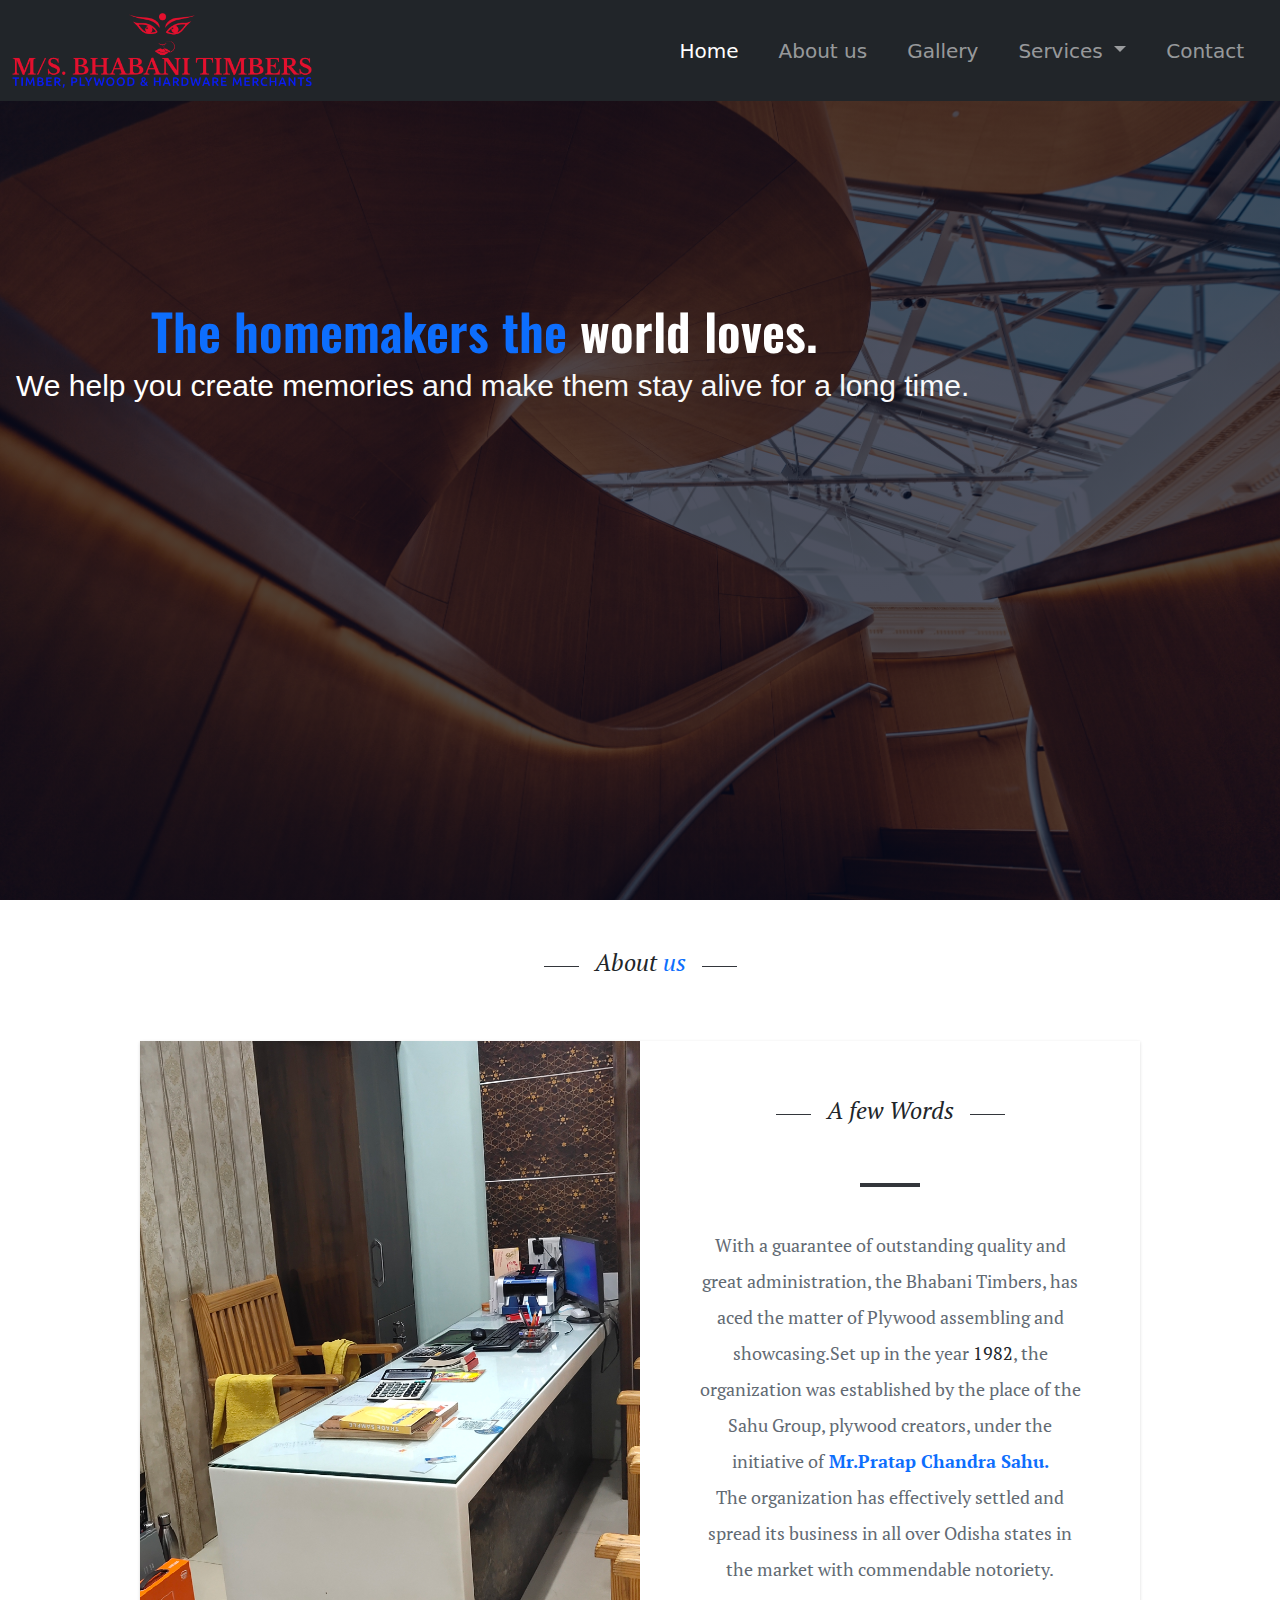
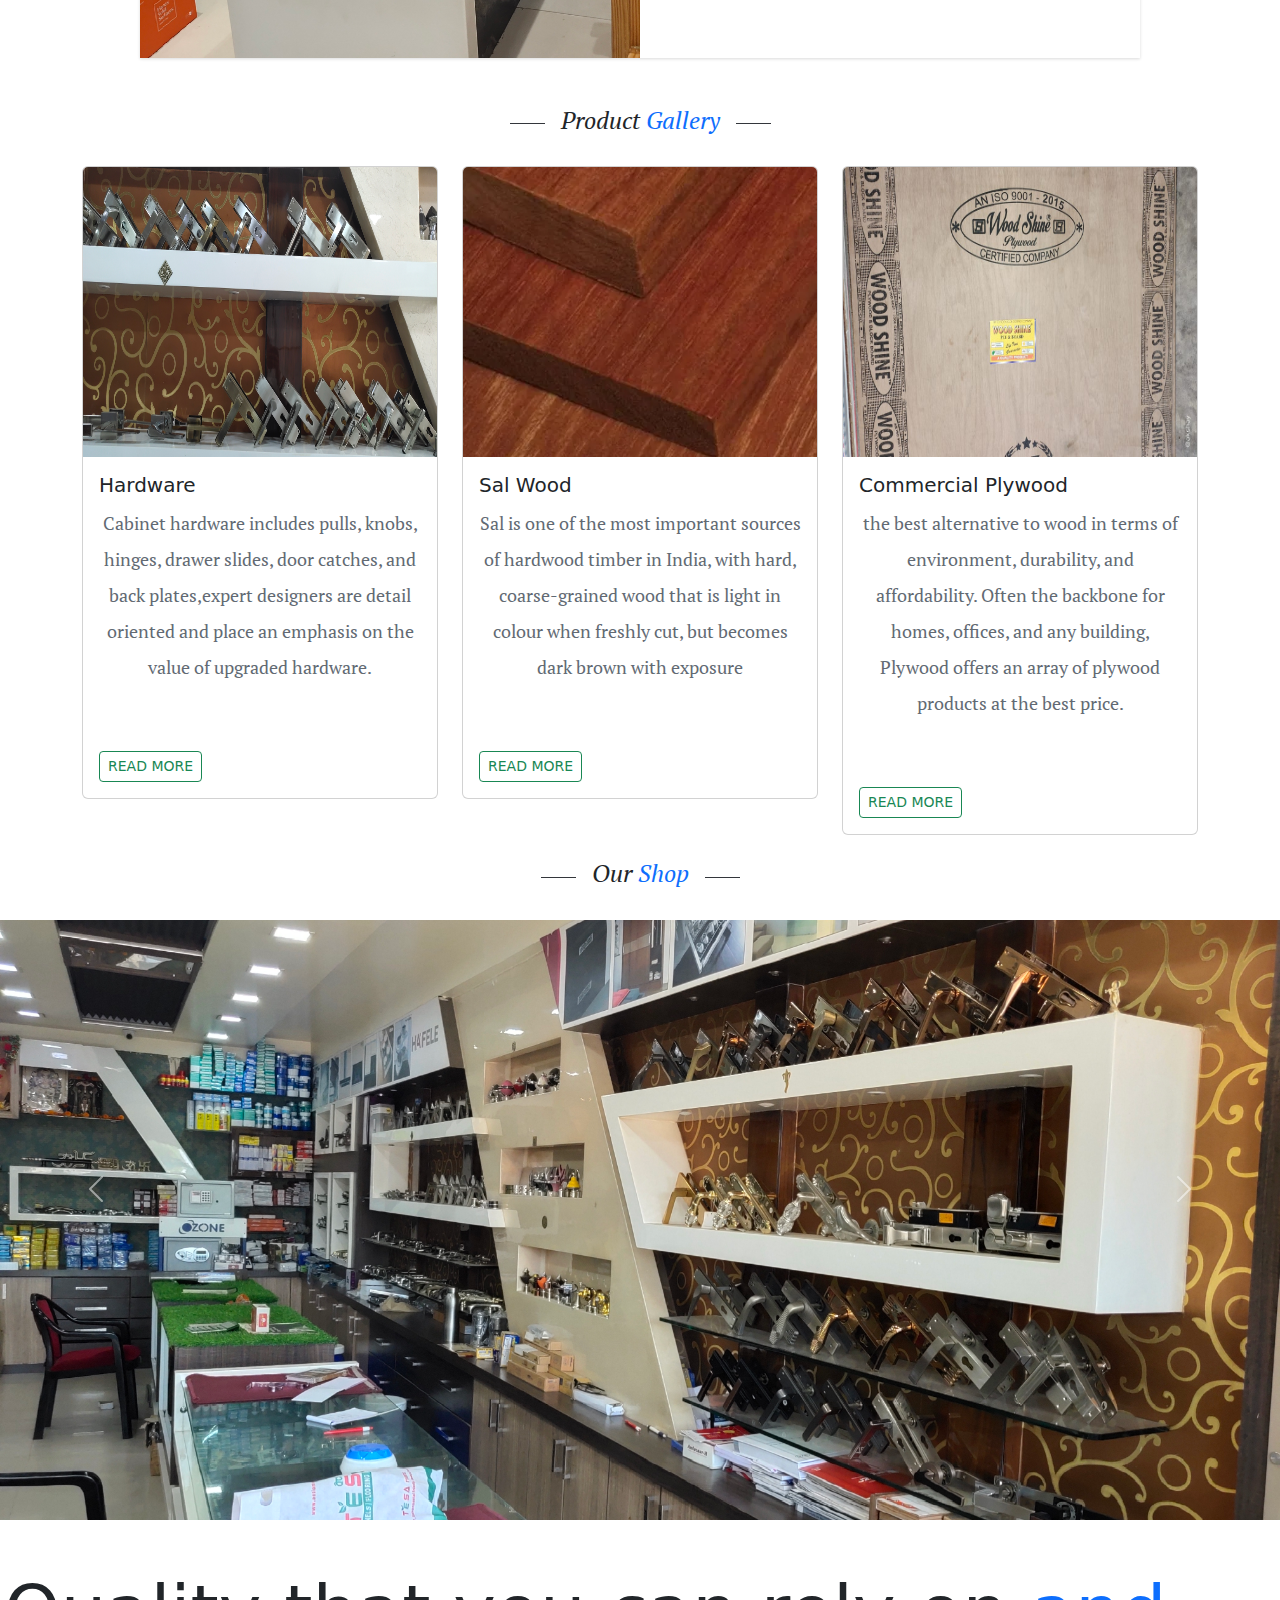
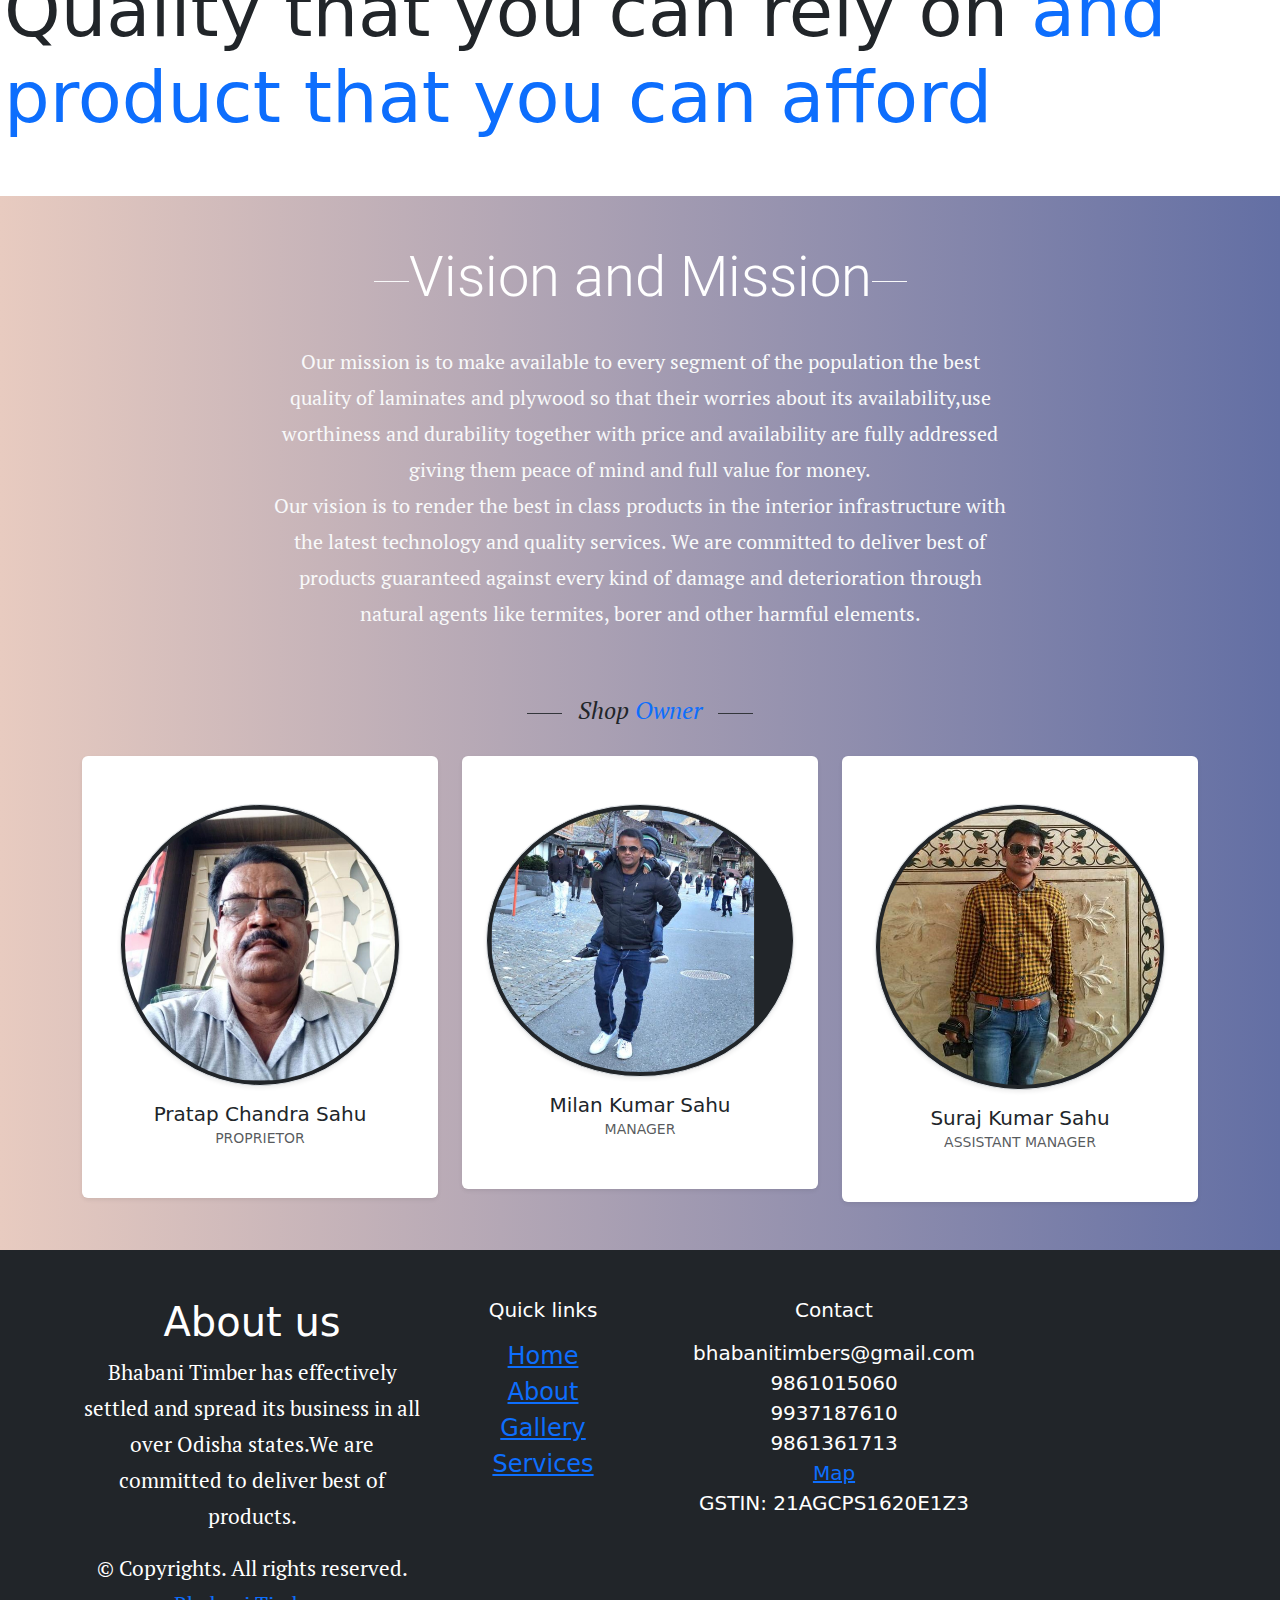
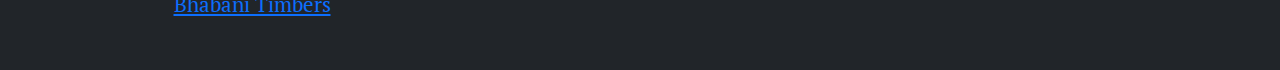
<file: index.html>
<!DOCTYPE html>
<html lang="en">

<head>
  <meta charset="UTF-8">
  <meta http-equiv="X-UA-Compatible" content="IE=edge">
  <meta name="viewport" content="width=device-width, initial-scale=1.0">
  <!-- meta tag description  -->
  <meta name="description"
    content="Bhabani Timbers is a plywood shop that offers a wide range of high-quality plywood products for various construction and furniture purposes. ">

  <!-- keywords for the website  -->
  <meta name="keywords"
    content="Plywood,Timber,Lumber, Woodwork,Construction,Furniture,Quality,Durability,Reliability, Customer satisfaction">
  <title>Bhabani Timbers</title>



  <!-- favicon icon  -->



  <!-- here i have put all links   -->


  <!-- font-awesome cdn link for icon  -->
  <link rel="stylesheet" href="https://cdnjs.cloudflare.com/ajax/libs/font-awesome/6.2.1/css/all.min.css">
  <!-- animation link aos  -->
  <link href="https://unpkg.com/aos@2.3.1/dist/aos.css" rel="stylesheet">
  <!-- google font link  -->
  <link rel="preconnect" href="https://fonts.googleapis.com">
  <link rel="preconnect" href="https://fonts.gstatic.com" crossorigin>
  <link
    href="https://fonts.googleapis.com/css2?family=Maven+Pro:wght@500&family=Montserrat:ital,wght@0,400;0,600;0,800;1,100;1,500;1,600;1,700;1,800&family=Oswald:wght@700&family=Poppins:ital,wght@1,700&family=Unbounded:wght@700&display=swap"
    rel="stylesheet">

  <!-- here i have linked the style.css file  -->
  <link rel="stylesheet" href="css/style.css">

  <!-- this is the bootstrap link  -->
  <link rel="stylesheet" href="https://cdn.jsdelivr.net/npm/bootstrap@5.3.0-alpha1/dist/css/bootstrap.min.css">
</head>

<body>

  <section class="header" id="home">


    <nav class="navbar navbar-expand-lg navbar-dark bg-dark sticky-top">
      <div class="container-fluid">
        <a class="navbar-brand" href="index.html">
          <img src="image/logo.png" alt="" width="300" height="75">
        </a>
        <button class="navbar-toggler" type="button" data-bs-toggle="collapse" data-bs-target="#navbarSupportedContent"
          aria-controls="navbarSupportedContent" aria-expanded="false" aria-label="Toggle navigation">
          <span class="navbar-toggler-icon"></span>
        </button>
        <div class="collapse navbar-collapse" id="navbarSupportedContent">
          <ul class="navbar-nav ms-auto mb-2 mb-lg-0 text-center gap-4 me-3 fs-5">
            <li class="nav-item">
              <a class="nav-link active" aria-current="page" href="index.html">Home</a>
            </li>
            <li class="nav-item">
              <a class="nav-link" href="#about">About us</a>
            </li>
            <li class="nav-item">
              <a class="nav-link" href="#product-gallery">Gallery</a>
            </li>
            <li class="nav-item dropdown">
              <a class="nav-link dropdown-toggle" href="#" id="navbarDropdown" role="button" data-bs-toggle="dropdown"
                aria-expanded="false">
                Services
              </a>
              <ul class="dropdown-menu" aria-labelledby="navbarDropdown">
                <li><a class="dropdown-item" href="plywood.html">Plywood</a></li>
                <li><a class="dropdown-item" href="wood.html">Wood</a></li>
                <li><a class="dropdown-item" href="laminate.html">laminate</a></li>
                <li><a class="dropdown-item" href="hardware.html">Hardware</a></li>
                <li>
                  <hr class="dropdown-divider">
                </li>
                <li><a class="dropdown-item" href="inventry.html">More</a></li>
              </ul>
            </li>
            <li class="nav-item">
              <a class="nav-link" href="#contact">Contact</a>
            </li>
          </ul>
        </div>
      </div>
    </nav>


    <!-- this container is for the content  -->
    <div class="container-heading">
      <h1 class="text-primary text-center">The homemakers the<span class="text-white text-center"> world loves.</span>
      </h1>
      <p class="text-white text-center">We help you create memories <span class="text-light">and make them stay alive
          for a long time.</span></p>
    </div>
  </section>






  <!-- ------------------------------ 
  about us 
  ------------------------------ -->
  <section class="about-section mt-5 mb-5" id="about">
    <div class="the mb-4">
      <div class="line "></div>
      <h4>About <span class="text-primary">us</span></h4>
      <div class="line"></div>
    </div>
    <div id="article_container">

      <div class="article_container_img">

      </div>
      <div class="article_container_content">
        <div class="the">
          <div class="line"></div>
          <h4>A few Words</h4>
          <div class="line"></div>
        </div>

        <div class="divider"></div>
        <p>
          With a guarantee of outstanding quality and great administration, the Bhabani Timbers, has aced the matter of
          Plywood assembling and showcasing.Set up in the year <span class="text-dark">1982</span>, the organization was
          established by the place of the Sahu Group, plywood creators, under the initiative of<span
            class="text-primary"><b> Mr.Pratap Chandra Sahu.</b></span>
          <br>The organization has effectively settled and spread its business in all over Odisha states in the market
          with commendable notoriety.
        </p>
      </div>
    </div>
  </section>


  <!-- ------------------------------ 
this is Services section
----------------------------- -->
  <section class="gallery mt-5" id="product-gallery">
    <div class="container">
      <div class="the mb-4">
        <div class="line"></div>
        <h4>Product <span class="text-primary">Gallery</span> </h4>
        <div class="line"></div>
      </div>
      <div class="row">
        <div class="col-lg-4 mb-4">
          <div class="card">
            <img src="image/hardware_door_handle10.jpg" alt="" class="card-img-top" height="290px">
            <div class="card-body">
              <h5 class="card-title">Hardware</h5>
              <p class="card-text">Cabinet hardware includes pulls, knobs, hinges, drawer slides, door catches, and back
                plates,expert designers are detail oriented and place an emphasis on the value of upgraded hardware.
              </p>
              <a href="inventry.html" class="btn btn-outline-success btn-sm">Read More</a>

            </div>
          </div>
        </div>
        <div class="col-lg-4 mb-4">
          <div class="card">
            <img src="image/saal wood.jpg" alt="" class="card-img-top" height="290px">
            <div class="card-body">
              <h5 class="card-title">Sal Wood </h5>
              <p class="card-text">Sal is one of the most important sources of hardwood timber in India, with hard,
                coarse-grained wood that is light in colour when freshly cut, but becomes dark brown with exposure</p>
              <a href="inventry.html" class="btn btn-outline-success btn-sm">Read More</a>

            </div>
          </div>
        </div>
        <div class="col-lg-4 mb-4">
          <div class="card">
            <img src="image/woodshine.jpg" alt="" class="card-img-top" height="290px">
            <div class="card-body">
              <h5 class="card-title">Commercial Plywood</h5>
              <p class="card-text"> the best alternative to wood in terms of environment, durability, and affordability.
                Often the backbone for homes, offices, and any building, Plywood offers an array of plywood products at
                the best price.</p>
              <a href="inventry.html" class="btn btn-outline-success btn-sm">Read More</a>

            </div>
          </div>
        </div>
      </div>
    </div>
  </section>

  <!---------------------------------
   shop photo display part 
  -------------------------------->
  <div id="carouselExample" class="carousel slide mb-5">
    <div class="the mb-4">
      <div class="line"></div>
      <h4>Our <span class="text-primary">Shop</span> </h4>
      <div class="line"></div>
    </div>
    <div class="carousel-inner">
      
      <div class="carousel-item active">
        <img src="image/shop_image6.jpg" class="d-block w-100" alt="...">
      </div>
      <div class="carousel-item">
        <img src="image/shop_image5.jpg" class="d-block w-100" alt="...">
      </div>
      <div class="carousel-item">
        <img src="image/shop_image7.jpg" class="d-block w-100" alt="...">
      </div>
    </div>
    <button class="carousel-control-prev" type="button" data-bs-target="#carouselExample" data-bs-slide="prev">
      <span class="carousel-control-prev-icon" aria-hidden="true"></span>
      <span class="visually-hidden">Previous</span>
    </button>
    <button class="carousel-control-next" type="button" data-bs-target="#carouselExample" data-bs-slide="next">
      <span class="carousel-control-next-icon" aria-hidden="true"></span>
      <span class="visually-hidden">Next</span>
    </button>
  </div>


  <!-- --------------------------------- 
our team 
--------------------------------- -->
  <div class="the mt-5 ms-1">

    <h5 class="display-2"> Quality that you can rely on

      <span class="text-primary">and product that you can afford</span>
    </h5>

  </div>
  <section class="team-section mt-5">

    <div class="container py-5">
      <div class="row text-center text-white">
        <div class="col-lg-8 mx-auto">
          <div class="the mb-4 ">
            <div class="line text-bg-light"></div>
            <h1 class="display-4">Vision and Mission</h1>
            <div class="line text-bg-light"></div>
          </div>

          <p class="lead mb-0 text-light">Our mission is to make available to every segment of the population the best
            quality of laminates and plywood so that their worries about its availability,use worthiness and durability
            together with price and availability are fully addressed giving them peace of mind and full value for
            money.<br>Our vision is to render the best in class products in the interior infrastructure with the latest
            technology and quality services. We are committed to deliver best of products guaranteed against every kind
            of damage and deterioration through natural agents like termites, borer and other harmful elements.</p>
          <p class="lead"></p>
        </div>
      </div>
    </div><!-- End -->


    <div class="container">
      <div class="the mb-4">
        <div class="line"></div>
        <h4>Shop <span class="text-primary">Owner</span> </h4>
        <div class="line"></div>
      </div>
      <div class="row text-center">

        
  
          <!-- Team item -->
          <div class="col-xl-4 col-sm-6 mb-5">
              <div class="bg-white rounded shadow-sm py-5 px-4"><img src="image/pratap chandra sahu.jpg" alt="" width="280" class="img-fluid rounded-circle mb-3 img-thumbnail shadow-sm bg-dark">
                  <h5 class="mb-0">Pratap Chandra Sahu</h5><span class="small text-uppercase text-muted">Proprietor</span>
                  
              </div>
          </div><!-- End -->
  
          <!-- Team item -->
          <div class="col-xl-4 col-sm-6 mb-5" >
              <div class="bg-white rounded shadow-sm py-5 px-4 "><img src="image/Milan Sahu.png" alt="" width="320" class="img-fluid rounded-circle mb-3 img-thumbnail shadow-sm bg-dark">
                  <h5 class="mb-0">Milan Kumar Sahu</h5><span class="small text-uppercase text-muted">Manager</span>
                 
              </div>
          </div><!-- End -->
  
          <!-- Team item -->
          <div class="col-xl-4 col-sm-6 mb-5">
              <div class="bg-white rounded shadow-sm py-5 px-4"><img src="image/suraj kumar sahu1.jpg" alt="" width="290" class="img-fluid rounded-circle mb-3 img-thumbnail shadow-sm bg-dark">
                  <h5 class="mb-0">Suraj Kumar Sahu</h5><span class="small text-uppercase text-muted">Assistant Manager</span>
                 
              </div>
          </div><!-- End -->
       </div>
  </div>
  </section>




  <!-- ----------------------------------- 
footer part 
----------------------------------- -->
  <footer class="w-100 py-4 flex-shrink-0 bg-dark" id="contact">
    <div class="container py-4">
      <div class="row gy-4 gx-5">
        <div class="col-lg-4 col-md-6 fs-4 text-center">
          <h5 class="h1 text-white ">About us</h5>
          <p class="small text-white">Bhabani Timber has effectively settled and spread its business in all over Odisha
            states.We are committed to deliver best of products.</p>
          <p class="small text-white mb-0">&copy; Copyrights. All rights reserved. <a class="text-primary"
              href="#">Bhabani Timbers</a></p>
        </div>
        <div class="col-lg-2 col-md-6 fs-4 text-center">
          <h5 class="text-white mb-3">Quick links</h5>
          <ul class="list-unstyled text-muted ">
            <li><a href="#home">Home</a></li>
            <li><a href="#about">About</a></li>
            <li><a href="#product-gallery">Gallery</a></li>
            <li><a href="inventry.html">Services</a></li>
          </ul>
        </div>
        <!-- <div class="col-lg-2 col-md-6 text-center fs-4">
          <h5 class="text-white mb-3">Follow Us</h5>
          <ul class="list-unstyled fs-2">
            <li><a href="http://www.facebook.com" target="_blank"><i class="fa-brands fa-facebook text-primary"></i></a>
            </li>
            <li><a href="http://www.instagram.com" target="_blank"><i class="fa-brands fa-instagram text-"
                  style="color:rgb(237, 89, 163)"></i></a></li>
            <li><a href="https://in.linkedin.com/in/milan-sahu-563863113" target="_blank"><i class="fa-brands fa-linkedin"
                  style="color:rgb(6, 6, 197)"></i></a></li>

          </ul>
        </div> -->
        <div class="col-lg-4 col-md-6 fs-5 text-center fs-4">
          <h5 class="text-white mb-3">Contact</h5>
          <ul class="list-unstyled fs-5">
            <li class="text-white">bhabanitimbers@gmail.com</li>
            <li class="text-white">9861015060</li>
            <li class="text-white">9937187610</li>
            <li class="text-white">9861361713</li>
            <li><a
                href="https://www.google.com/maps/place/Bhabani+Timbers/@19.3211082,84.7620695,15z/data=!3m1!4b1!4m5!3m4!1s0x3a3d4fe22d308331:0xa75134877b79524f!8m2!3d19.3210882!4d84.7708243"
                target="_blank">Map</a></li>
                <li class="text-white">GSTIN: 21AGCPS1620E1Z3 </li>

          </ul>

        </div>
      </div>
    </div>
  </footer>



  <!-- this is Aos js link  -->
  <script src="https://unpkg.com/aos@2.3.1/dist/aos.js"></script>
  <script>
    AOS.init();
  </script>

  <!-- this is cdn of javascript from bootstrap  -->
  <script src="https://cdn.jsdelivr.net/npm/bootstrap@5.3.0-alpha1/dist/js/bootstrap.bundle.min.js"></script>

</body>

</html>
</file>
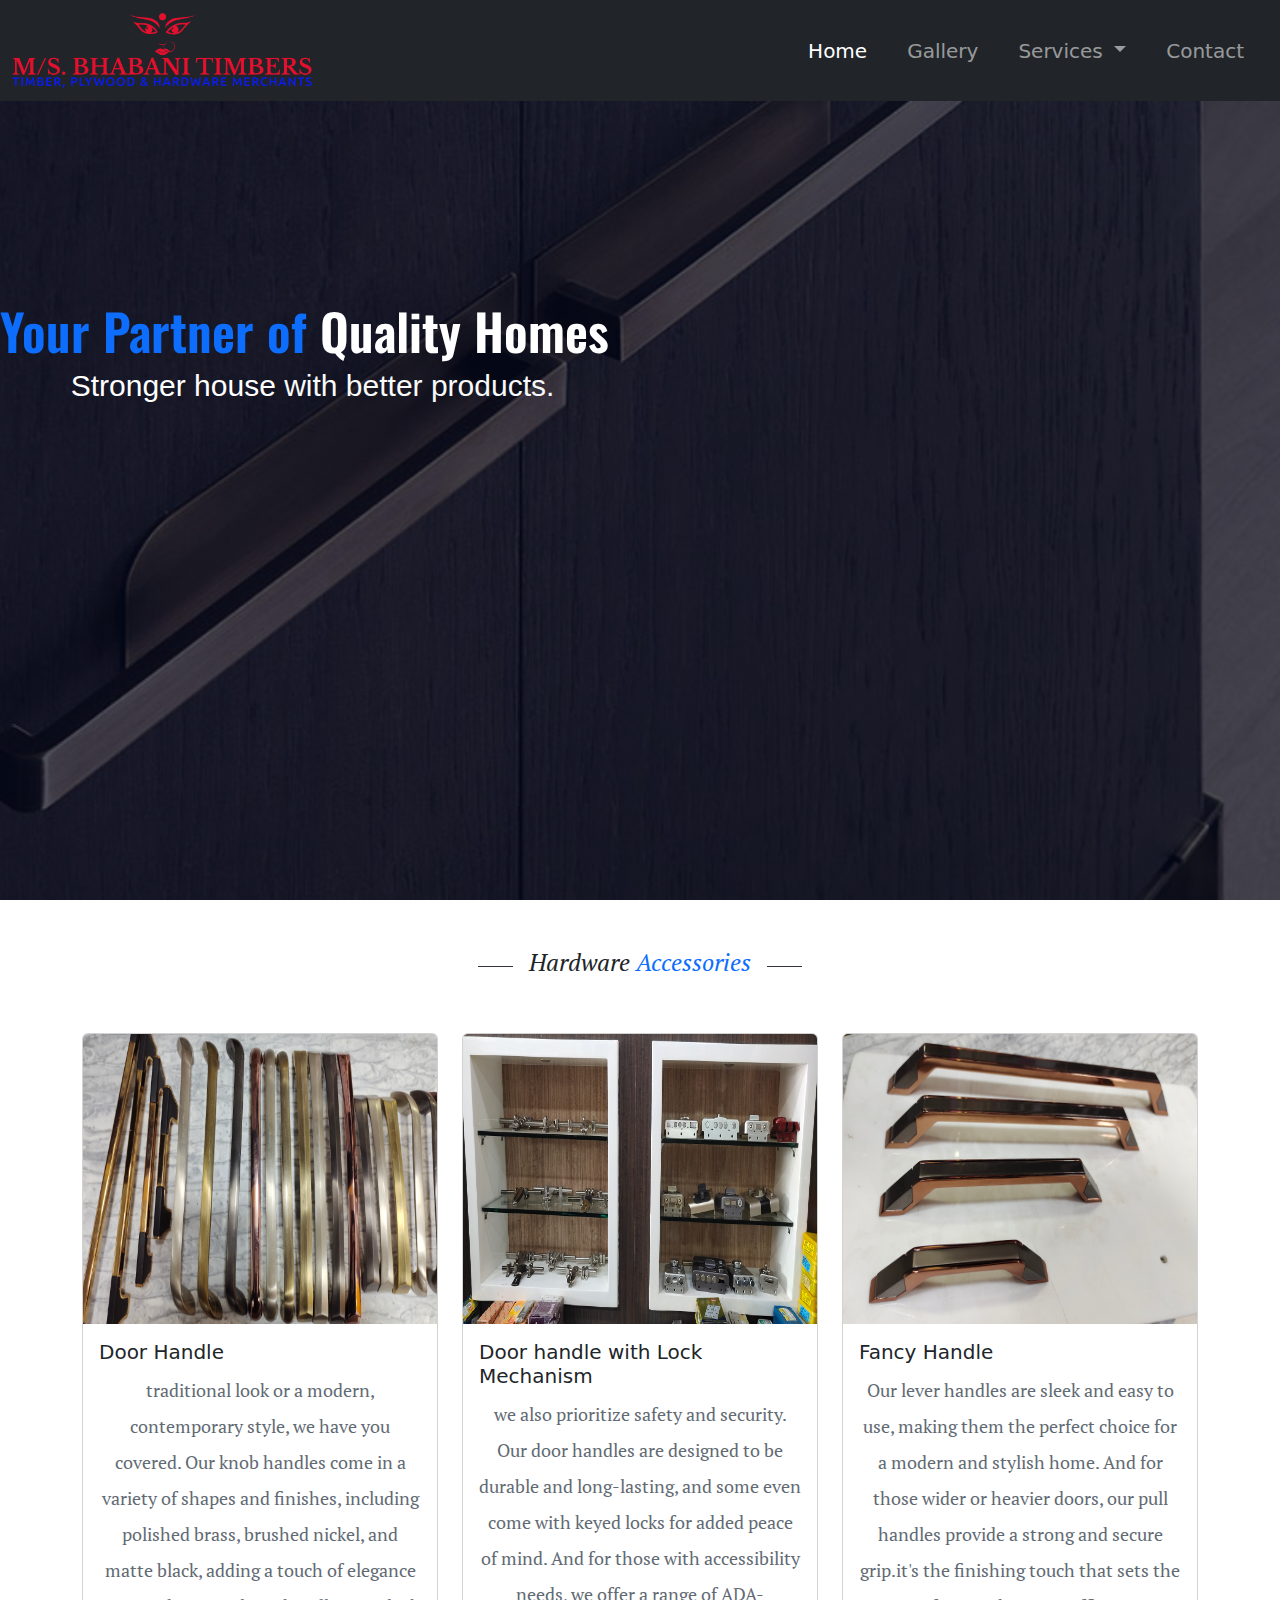
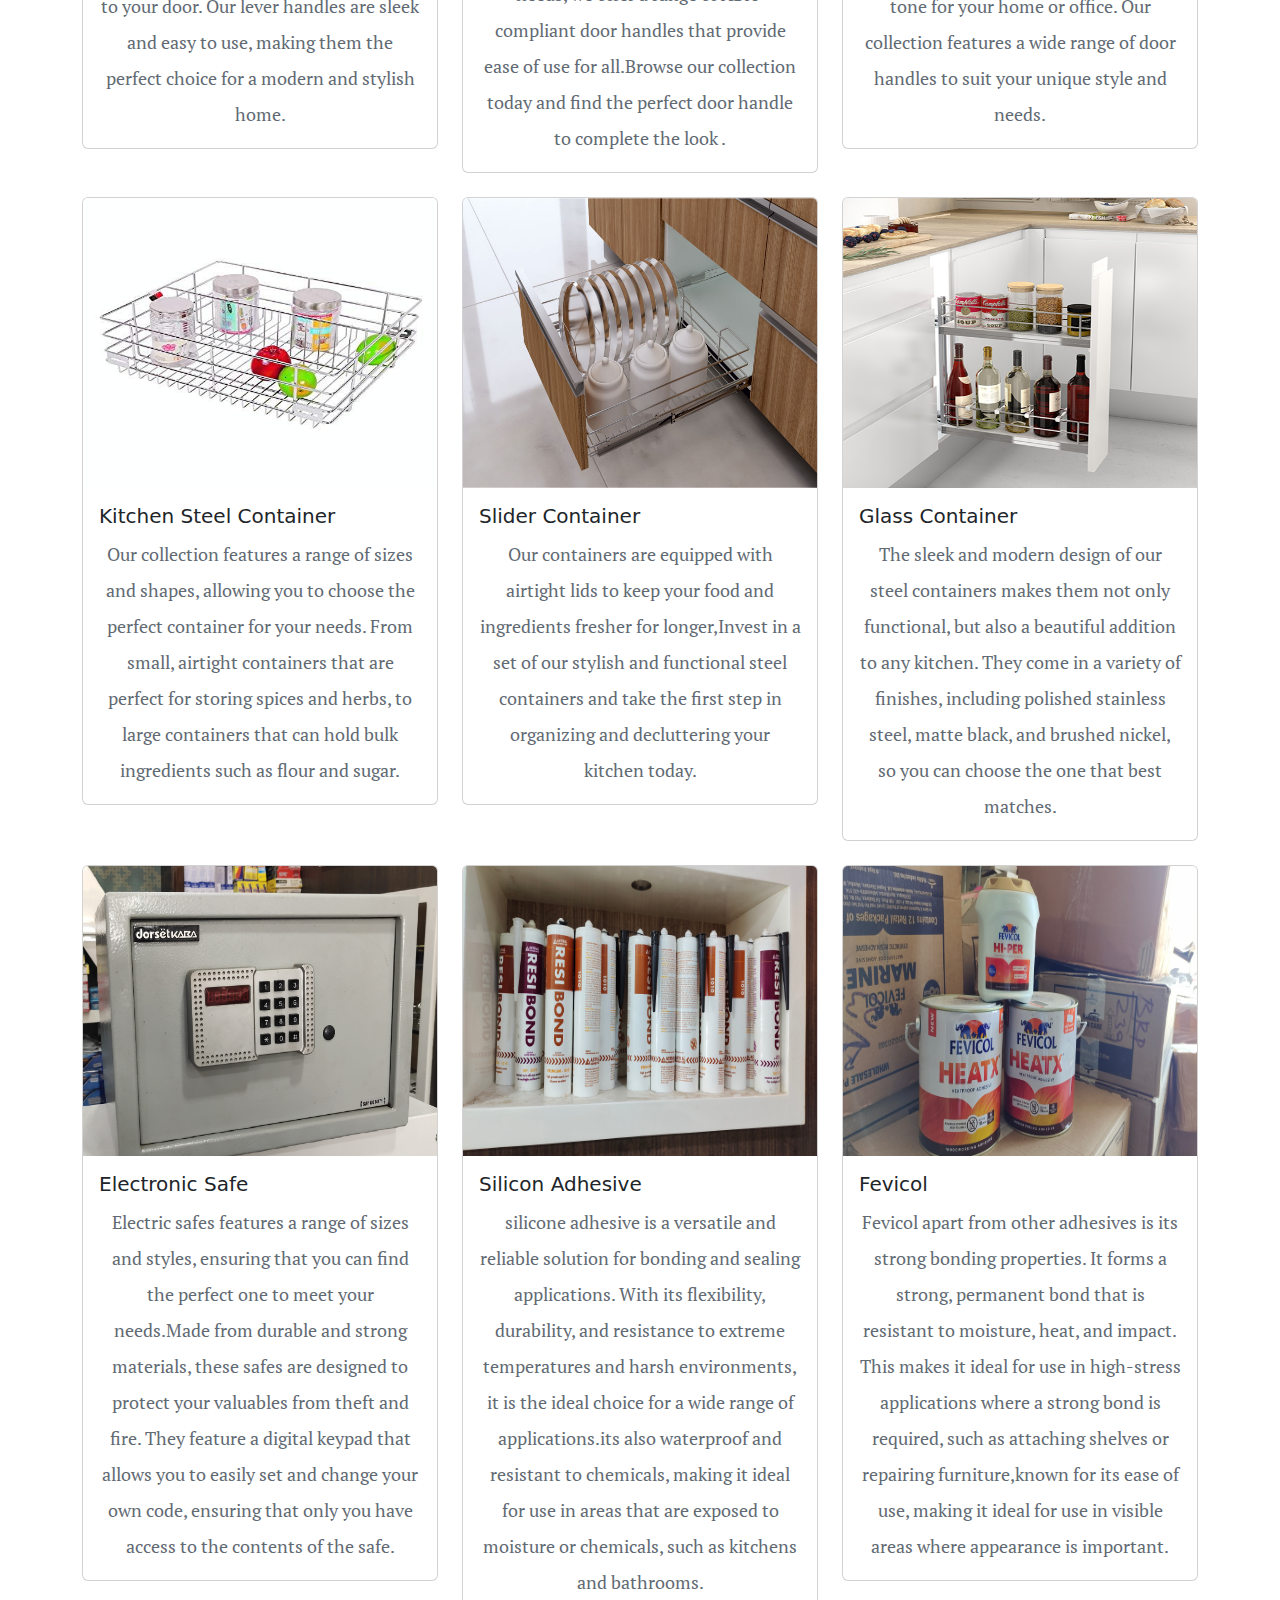
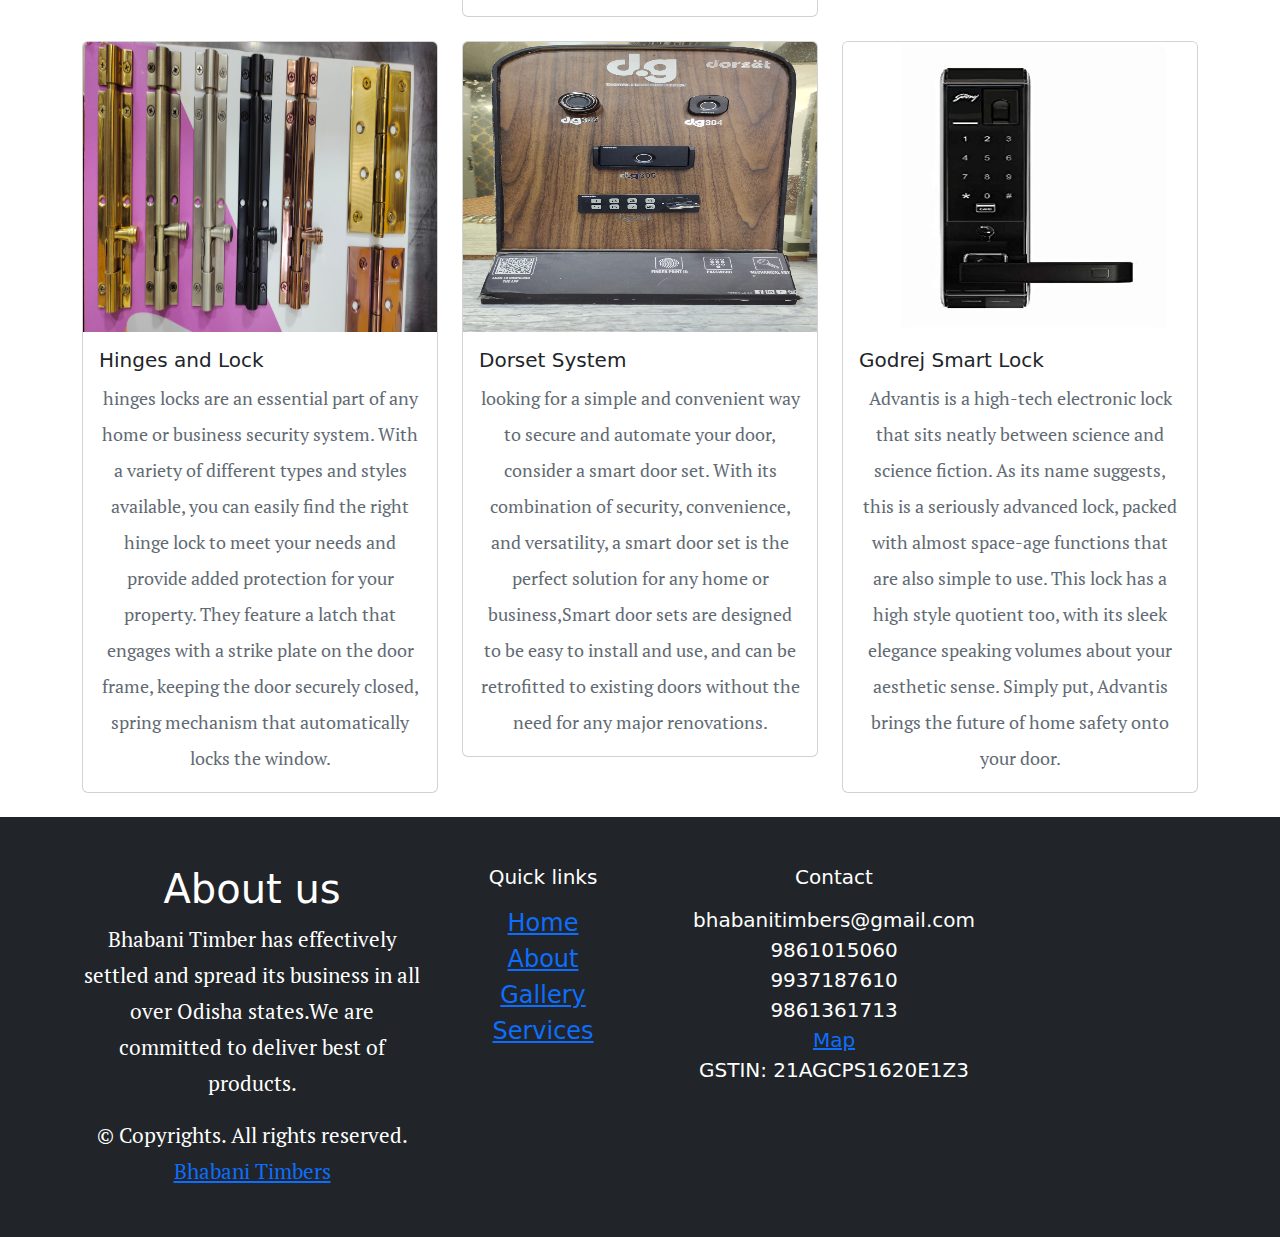
<file: hardware.html>
<!DOCTYPE html>
<html lang="en">
<head>
    <meta charset="UTF-8">
    <meta http-equiv="X-UA-Compatible" content="IE=edge">
    <meta name="viewport" content="width=device-width, initial-scale=1.0">
    <title>Hardware Accessories</title>
    <!-- here i have put all links   -->


    <!-- font-awesome cdn link for icon  -->
    <link rel="stylesheet" href="https://cdnjs.cloudflare.com/ajax/libs/font-awesome/6.2.1/css/all.min.css">
    <!-- animation link aos  -->
    <link href="https://unpkg.com/aos@2.3.1/dist/aos.css" rel="stylesheet">
    <!-- google font link  -->
    <link rel="preconnect" href="https://fonts.googleapis.com"><link rel="preconnect" href="https://fonts.gstatic.com" crossorigin><link href="https://fonts.googleapis.com/css2?family=Maven+Pro:wght@500&family=Montserrat:ital,wght@0,400;0,600;0,800;1,100;1,500;1,600;1,700;1,800&family=Oswald:wght@700&family=Poppins:ital,wght@1,700&family=Unbounded:wght@700&display=swap" rel="stylesheet">

     <!-- here i have linked the style.css file  -->
     <link rel="stylesheet" href="css/style.css">
   
     <!-- this is the bootstrap link  -->
     <link rel="stylesheet" href="https://cdn.jsdelivr.net/npm/bootstrap@5.3.0-alpha1/dist/css/bootstrap.min.css">
</head>
<body>
    
<section class="header_hardware">


  <nav class="navbar navbar-expand-lg navbar-dark bg-dark sticky-top">
    <div class="container-fluid">
      <a class="navbar-brand" href="hardware.html">
        <img src="image/logo.png" alt="" width="300" height="75">
      </a>
      <button class="navbar-toggler" type="button" data-bs-toggle="collapse" data-bs-target="#navbarSupportedContent" aria-controls="navbarSupportedContent" aria-expanded="false" aria-label="Toggle navigation">
        <span class="navbar-toggler-icon"></span>
      </button>
      <div class="collapse navbar-collapse" id="navbarSupportedContent">
        <ul class="navbar-nav ms-auto mb-2 mb-lg-0 text-center gap-4 me-3 fs-5">
          <li class="nav-item">
            <a class="nav-link active" aria-current="page" href="index.html">Home</a>
          </li>
          <li class="nav-item">
            <a class="nav-link" href="#gallery">Gallery</a>
          </li>
          <li class="nav-item dropdown">
            <a class="nav-link dropdown-toggle" href="#" id="navbarDropdown" role="button" data-bs-toggle="dropdown" aria-expanded="false">
              Services
            </a>
            <ul class="dropdown-menu" aria-labelledby="navbarDropdown">
              <li><a class="dropdown-item" href="plywood.html">Plywood</a></li>
              <li><a class="dropdown-item" href="wood.html">Wood</a></li>
              <li><a class="dropdown-item" href="laminate.html">Laminate</a></li>
              <li><a class="dropdown-item" href="hardware.html">Hardware</a></li>
              <li><hr class="dropdown-divider"></li>
              <li><a class="dropdown-item" href="inventry.html">More</a></li>
            </ul>
          </li>
          <li class="nav-item">
            <a class="nav-link" href="#contact">Contact</a>
          </li>
        </ul>
       </div>
    </div> 
  </nav>


  <!-- this container is for the content  -->
  <div class="container-heading">
       <h1 class="text-primary ">Your Partner of<span class="text-white text-center"> Quality Homes</span></h1>
        <p class="text-white text-center">Stronger house <span class="text-light">with better products.</span></p>
     </div>

    
      
  
  </section>





<!-- ------------------------------ 
this is Services section
----------------------------- -->
<section id="gallery">
  <div class="container mt-5">
    
    <div class="the">
      <div class="line text-left"></div>
      <h4>Hardware <span class="text-primary">Accessories</span></h4>
      <div class="line"></div>
  </div>
    <div class="row mt-5">
    <div class="col-lg-4 mb-4">
    <div class="card">
      <img src="image/fancy_handle1.jpg" alt="" class="card-img-top" height="290px">
      <div class="card-body">
        <h5 class="card-title">Door Handle</h5>
        <p class="card-text"> traditional look or a modern, contemporary style, we have you covered. Our knob handles come in a variety of shapes and finishes, including polished brass, brushed nickel, and matte black, adding a touch of elegance to your door. Our lever handles are sleek and easy to use, making them the perfect choice for a modern and stylish home.</p>
        </div>
     </div>
    </div>
  <div class="col-lg-4 mb-4">
  <div class="card">
      <img src="image/lock_machnism.jpg" alt="" class="card-img-top" height="290px">
      <div class="card-body">
        <h5 class="card-title">Door handle with Lock Mechanism</h5>
        <p class="card-text"> we also prioritize safety and security. Our door handles are designed to be durable and long-lasting, and some even come with keyed locks for added peace of mind. And for those with accessibility needs, we offer a range of ADA-compliant door handles that provide ease of use for all.Browse our collection today and find the perfect door handle to complete the look .</p>
       
        
      </div>
      </div>
    </div>
    <div class="col-lg-4 mb-4">
    <div class="card">
      <img src="image/fany_handle2.jpg" alt="" class="card-img-top" height="290px">
      <div class="card-body">
        <h5 class="card-title">Fancy Handle</h5>
        <p class="card-text">Our lever handles are sleek and easy to use, making them the perfect choice for a modern and stylish home. And for those wider or heavier doors, our pull handles provide a strong and secure grip.it's the finishing touch that sets the tone for your home or office. Our collection features a wide range of door handles to suit your unique style and needs.</p>
      
        
      </div>
     </div>
    </div>
    <div class="col-lg-4 mb-4">
      <div class="card">
        <img src="image/kitchen_container.jpg" alt="" class="card-img-top" height="290px">
        <div class="card-body">
          <h5 class="card-title">Kitchen Steel Container</h5>
          <p class="card-text">Our collection features a range of sizes and shapes, allowing you to choose the perfect container for your needs. From small, airtight containers that are perfect for storing spices and herbs, to large containers that can hold bulk ingredients such as flour and sugar.</p>
         
          
        </div>
       </div>
      </div>
      <div class="col-lg-4 mb-4">
        <div class="card">
          <img src="image/kitchen_container1.jpg" alt="" class="card-img-top" height="290px">
          <div class="card-body">
            <h5 class="card-title">Slider Container</h5>
            <p class="card-text">Our containers are equipped with airtight lids to keep your food and ingredients fresher for longer,Invest in a set of our stylish and functional steel containers and take the first step in organizing and decluttering your kitchen today.</p>
           </div>
         </div>
        </div>
        <div class="col-lg-4 mb-4">
          <div class="card">
            <img src="image/side-pull-out.jpg" alt="" class="card-img-top" height="290px">
            <div class="card-body">
              <h5 class="card-title"> Glass Container</h5>
              <p class="card-text">The sleek and modern design of our steel containers makes them not only functional, but also a beautiful addition to any kitchen. They come in a variety of finishes, including polished stainless steel, matte black, and brushed nickel, so you can choose the one that best matches.</p>
              </div>
           </div>
          </div>
          <div class="col-lg-4 mb-4">
            <div class="card">
              <img src="image/electric_safe.jpg" alt="" class="card-img-top" height="290px">
              <div class="card-body">
                <h5 class="card-title">Electronic Safe</h5>
                <p class="card-text">Electric safes features a range of sizes and styles, ensuring that you can find the perfect one to meet your needs.Made from durable and strong materials, these safes are designed to protect your valuables from theft and fire. They feature a digital keypad that allows you to easily set and change your own code, ensuring that only you have access to the contents of the safe.</p>
               </div>
             </div>
            </div>
            <div class="col-lg-4 mb-4">
              <div class="card">
                <img src="image/silicon_gum.jpg" alt="" class="card-img-top" height="290px">
                <div class="card-body">
                  <h5 class="card-title">Silicon Adhesive</h5>
                  <p class="card-text">silicone adhesive is a versatile and reliable solution for bonding and sealing applications. With its flexibility, durability, and resistance to extreme temperatures and harsh environments, it is the ideal choice for a wide range of applications.its also waterproof and resistant to chemicals, making it ideal for use in areas that are exposed to moisture or chemicals, such as kitchens and bathrooms.</p>
                  </div>
               </div>
              </div>
              <div class="col-lg-4 mb-4">
                <div class="card">
                  <img src="image/fevicol_gum2.jpg" alt="" class="card-img-top" height="290px">
                  <div class="card-body">
                    <h5 class="card-title">Fevicol</h5>
                    <p class="card-text">Fevicol apart from other adhesives is its strong bonding properties. It forms a strong, permanent bond that is resistant to moisture, heat, and impact. This makes it ideal for use in high-stress applications where a strong bond is required, such as attaching shelves or repairing furniture,known for its ease of use, making it ideal for use in visible areas where appearance is important. </p>
                   </div>
                 </div>
                </div>
              <div class="col-lg-4 mb-4">
                  <div class="card">
                    <img src="image/hinzes and lock.jpg" alt="" class="card-img-top" height="290px">
                    <div class="card-body">
                      <h5 class="card-title">Hinges and Lock</h5>
                      <p class="card-text"> hinges locks are an essential part of any home or business security system. With a variety of different types and styles available, you can easily find the right hinge lock to meet your needs and provide added protection for your property.
                        They feature a latch that engages with a strike plate on the door frame, keeping the door securely closed, spring mechanism that automatically locks the window.
                      </p>
                     </div>
                   </div>
                  </div>
                <div class="col-lg-4 mb-4">
                    <div class="card">
                      <img src="image/smart lock.jpg" alt="" class="card-img-top" height="290px">
                      <div class="card-body">
                        <h5 class="card-title">Dorset System</h5>
                        <p class="card-text"> looking for a simple and convenient way to secure and automate your door, consider a smart door set. With its combination of security, convenience, and versatility, a smart door set is the perfect solution for any home or business,Smart door sets are designed to be easy to install and use, and can be retrofitted to existing doors without the need for any major renovations.</p>
                       </div>
                     </div>
                    </div>
                  <div class="col-lg-4 mb-4">
                      <div class="card">
                        <img src="image/smartlock_godrej.jpg" alt="" class="card-img-top" height="290px">
                        <div class="card-body">
                          <h5 class="card-title">Godrej Smart Lock</h5>
                          <p class="card-text">Advantis is a high-tech electronic lock that sits neatly between science and science fiction. As its name suggests, this is a seriously advanced lock, packed with almost space-age functions that are also simple to use. This lock has a high style quotient too, with its sleek elegance speaking volumes about your aesthetic sense. Simply put, Advantis brings the future of home safety onto your door.</p>
                         </div>
                       </div>
                      </div>
                    
   </div>
 </div>
</section>

<!-- ----------------------------------- 
footer part 
----------------------------------- -->
<footer class="w-100 py-4 flex-shrink-0 bg-dark" id="contact">
  <div class="container py-4">
      <div class="row gy-4 gx-5">
          <div class="col-lg-4 col-md-6 fs-4 text-center">
              <h5 class="h1 text-white ">About us</h5>
              <p class="small text-white">Bhabani Timber has effectively settled and spread its business in all over Odisha states.We are committed to deliver best of products.</p>
              <p class="small text-white mb-0">&copy; Copyrights. All rights reserved. <a class="text-primary" href="#">Bhabani Timbers</a></p>
          </div>
          <div class="col-lg-2 col-md-6 fs-4 text-center">
              <h5 class="text-white mb-3">Quick links</h5>
              <ul class="list-unstyled text-muted ">
                  <li><a href="hardware.html">Home</a></li>
                  <li><a href="index.html">About</a></li>
                  <li><a href="#gallery">Gallery</a></li>
                  <li><a href="inventry.html">Services</a></li>
              </ul>
          </div>
          <!-- <div class="col-lg-2 col-md-6 text-center fs-4">
            <h5 class="text-white mb-3">Follow Us</h5>
            <ul class="list-unstyled fs-2">
                <li><a href="http://www.facebook.com" target="_blank"><i class="fa-brands fa-facebook text-primary"></i></a></li>
                <li><a href="http://www.instagram.com" target="_blank"><i class="fa-brands fa-instagram text-" style="color:rgb(237, 89, 163)"></i></a></li>
                <li><a href="http://www.linkedin.com" target="_blank"><i class="fa-brands fa-linkedin" style="color:rgb(6, 6, 197)"></i></a></li>
                
            </ul>
        </div> -->
          <div class="col-lg-4 col-md-6 fs-5 text-center">
              <h5 class="text-white mb-3">Contact</h5>
              <ul class="list-unstyled fs-5">
                <li class="text-white">bhabanitimbers@gmail.com</li>
                <li class="text-white">9861015060</li>
                <li class="text-white">9937187610</li>
                <li class="text-white">9861361713</li>
                <li><a
                    href="https://www.google.com/maps/place/Bhabani+Timbers/@19.3211082,84.7620695,15z/data=!3m1!4b1!4m5!3m4!1s0x3a3d4fe22d308331:0xa75134877b79524f!8m2!3d19.3210882!4d84.7708243"
                    target="_blank">Map</a></li>
                    <li class="text-white">GSTIN: 21AGCPS1620E1Z3 </li>
              </ul>
              
             </div>
      </div>
  </div>
</footer>




 <!-- this is Aos js link  -->
 <script src="https://unpkg.com/aos@2.3.1/dist/aos.js"></script>
 <script>
     AOS.init();
   </script>

<!-- this is cdn of javascript from bootstrap  -->
<script src="https://cdn.jsdelivr.net/npm/bootstrap@5.3.0-alpha1/dist/js/bootstrap.bundle.min.js"></script>
  
</body>
</html>
</file>
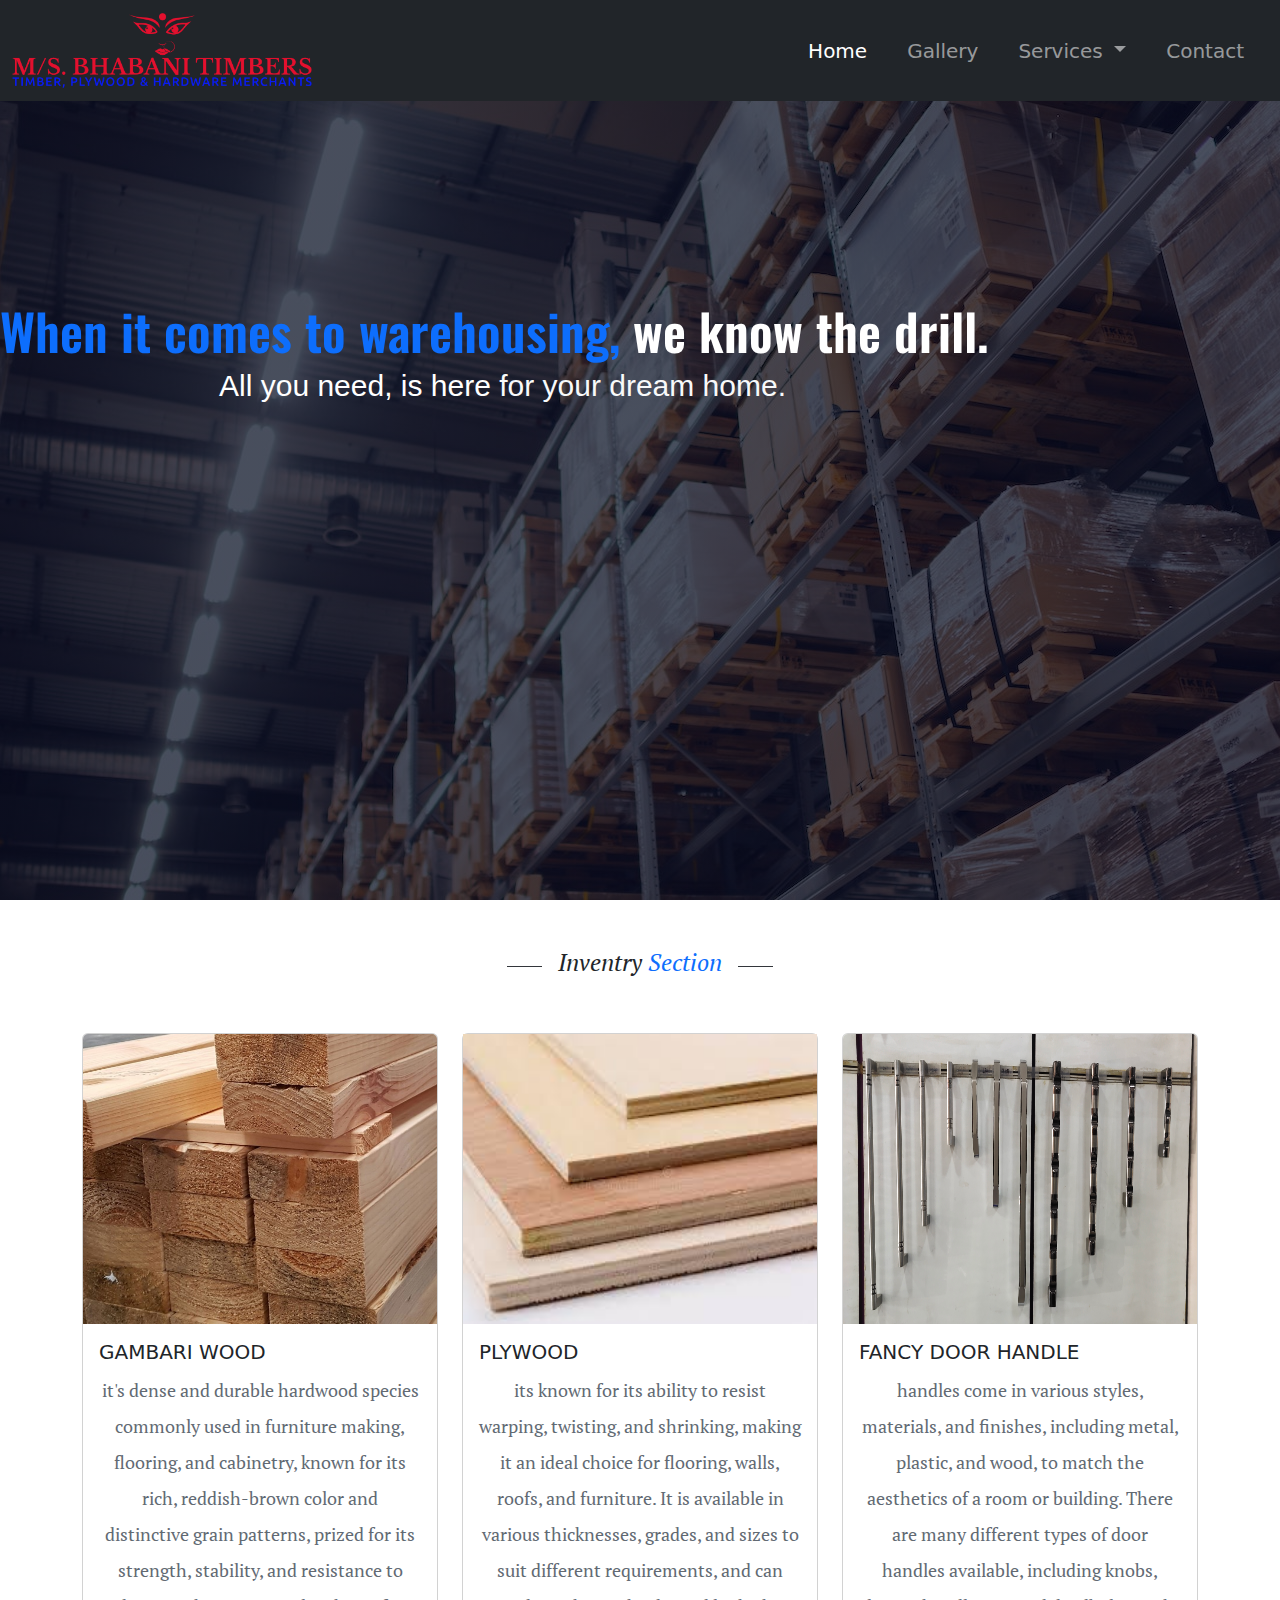
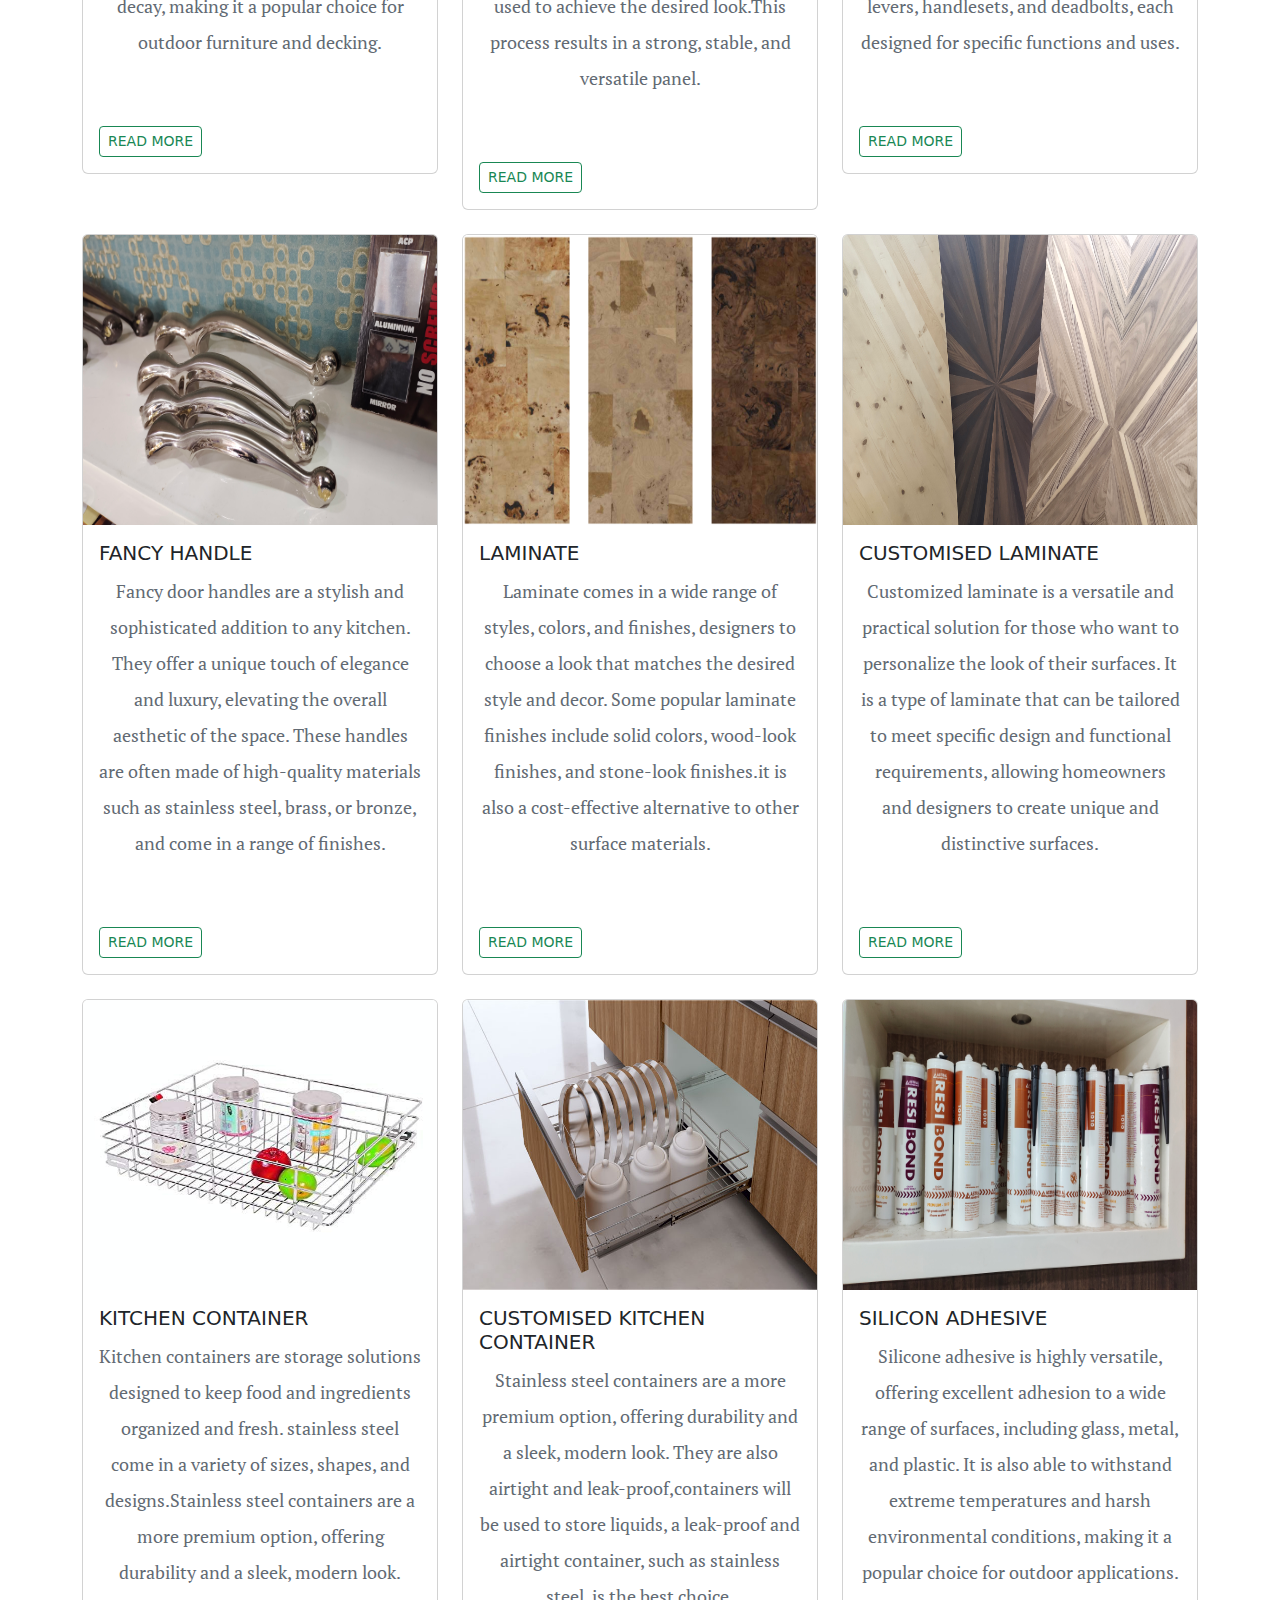
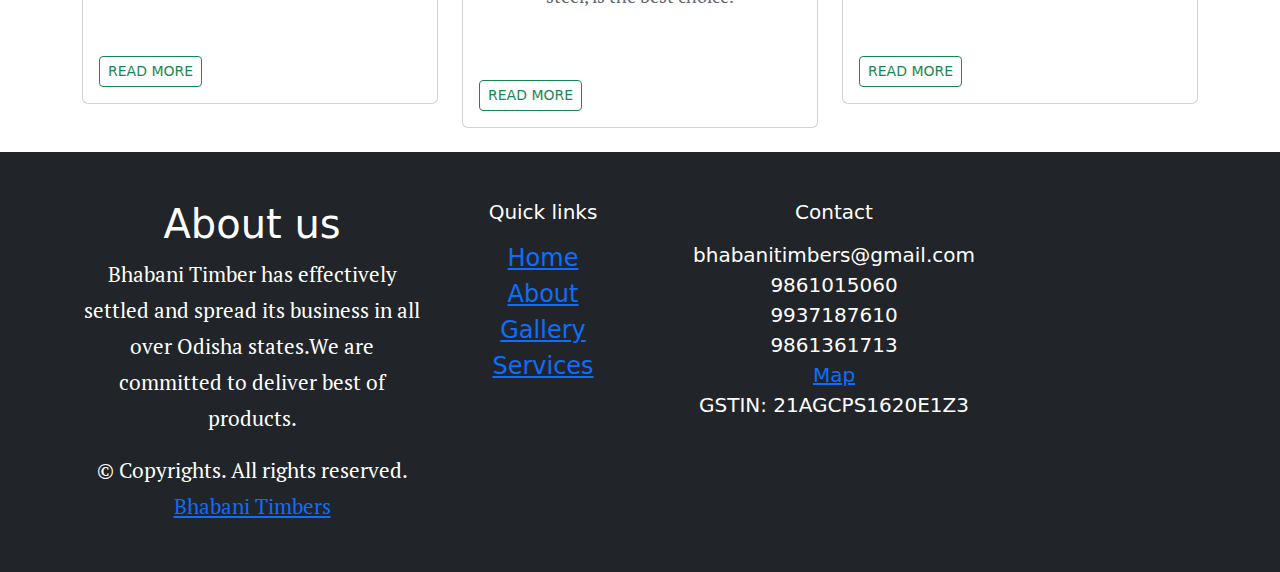
<file: inventry.html>
<!DOCTYPE html>
<html lang="en">
<head>
    <meta charset="UTF-8">
    <meta http-equiv="X-UA-Compatible" content="IE=edge">
    <meta name="viewport" content="width=device-width, initial-scale=1.0">
    <title>Inventry</title>
    <!-- here i have put all links   -->


    <!-- font-awesome cdn link for icon  -->
    <link rel="stylesheet" href="https://cdnjs.cloudflare.com/ajax/libs/font-awesome/6.2.1/css/all.min.css">
    <!-- animation link aos  -->
    <link href="https://unpkg.com/aos@2.3.1/dist/aos.css" rel="stylesheet">
    <!-- google font link  -->
    <link rel="preconnect" href="https://fonts.googleapis.com"><link rel="preconnect" href="https://fonts.gstatic.com" crossorigin><link href="https://fonts.googleapis.com/css2?family=Maven+Pro:wght@500&family=Montserrat:ital,wght@0,400;0,600;0,800;1,100;1,500;1,600;1,700;1,800&family=Oswald:wght@700&family=Poppins:ital,wght@1,700&family=Unbounded:wght@700&display=swap" rel="stylesheet">

     <!-- here i have linked the style.css file  -->
     <link rel="stylesheet" href="css/style.css">
   
     <!-- this is the bootstrap link  -->
     <link rel="stylesheet" href="https://cdn.jsdelivr.net/npm/bootstrap@5.3.0-alpha1/dist/css/bootstrap.min.css">
</head>
<body>
    
<section class="header_inventry">


  <nav class="navbar navbar-expand-lg navbar-dark bg-dark sticky-top">
    <div class="container-fluid">
      <a class="navbar-brand" href="#">
        <img src="image/logo.png" alt="" width="300" height="75">
      </a>
      <button class="navbar-toggler" type="button" data-bs-toggle="collapse" data-bs-target="#navbarSupportedContent" aria-controls="navbarSupportedContent" aria-expanded="false" aria-label="Toggle navigation">
        <span class="navbar-toggler-icon"></span>
      </button>
      <div class="collapse navbar-collapse" id="navbarSupportedContent">
        <ul class="navbar-nav ms-auto mb-2 mb-lg-0 text-center gap-4 me-3 fs-5">
          <li class="nav-item">
            <a class="nav-link active" aria-current="page" href="index.html">Home</a>
          </li>
          <li class="nav-item">
            <a class="nav-link" href="#gallery">Gallery</a>
          </li>
          <li class="nav-item dropdown">
            <a class="nav-link dropdown-toggle" href="#" id="navbarDropdown" role="button" data-bs-toggle="dropdown" aria-expanded="false">
              Services
            </a>
            <ul class="dropdown-menu" aria-labelledby="navbarDropdown">
              <li><a class="dropdown-item" href="plywood.html">Plywood</a></li>
              <li><a class="dropdown-item" href="wood.html">Wood</a></li>
              <li><a class="dropdown-item" href="kitchen.html">Kitchen</a></li>
              <li><a class="dropdown-item" href="hardware.html">Hardware</a></li>
              <li><hr class="dropdown-divider"></li>
              <li><a class="dropdown-item" href="inventry.html">More</a></li>
            </ul>
          </li>
          <li class="nav-item">
            <a class="nav-link" href="#contact">Contact</a>
          </li>
        </ul>
       </div>
    </div> 
  </nav>


  <!-- this container is for the content  -->
  <div class="container-heading">
    
       <h1 class="text-primary text-center"> When it comes to warehousing, <span class="text-white text-center">we know the drill.</span></h1>
        <p class="text-white text-center">All you need, is here <span class="text-light">for your dream home.</span></p>
      
     </div>

    
      
  
  </section>



<!-- ------------------------------ 
this is Services section
----------------------------- -->
<section id="gallery">
  <div class="container mt-5">
    
    <div class="the">
      <div class="line text-left"></div>
      <h4>Inventry <span class="text-primary">Section</span></h4>
      <div class="line"></div>
  </div>
    <div class="row mt-5">
    <div class="col-lg-4 mb-4">
    <div class="card">
      <img src="image/gambari.jpg" alt="" class="card-img-top" height="290px">
      <div class="card-body">
        <h5 class="card-title"> GAMBARI WOOD</h5>
        <p class="card-text">it's dense and durable hardwood species commonly used in furniture making, flooring, and cabinetry, known for its rich, reddish-brown color and distinctive grain patterns, prized for its strength, stability, and resistance to decay, making it a popular choice for outdoor furniture and decking.</p>
       <a href="" class="btn btn-outline-success btn-sm">Read More</a>
        
      </div>
     </div>
    </div>
  <div class="col-lg-4 mb-4">
  <div class="card">
      <img src="image/plywood_display_image.jpeg" height="290px">
      <div class="card-body">
        <h5 class="card-title">PLYWOOD</h5>
        <p class="card-text">its known for its ability to resist warping, twisting, and shrinking, making it an ideal choice for flooring, walls, roofs, and furniture. It is available in various thicknesses, grades, and sizes to suit different requirements, and can used to achieve the desired look.This process results in a strong, stable, and versatile panel. </p>
       <a href="" class="btn btn-outline-success btn-sm">Read More</a>
        
      </div>
      </div>
    </div>
    <div class="col-lg-4 mb-4">
    <div class="card">
      <img src="image/hardware_door_handle3.jpg" alt="" class="card-img-top" height="290px">
      <div class="card-body">
        <h5 class="card-title">FANCY DOOR HANDLE</h5>
        <p class="card-text">handles come in various styles, materials, and finishes, including metal, plastic, and wood, to match the aesthetics of a room or building. There are many different types of door handles available, including knobs, levers, handlesets, and deadbolts, each designed for specific functions and uses.</p>
       <a href="" class="btn btn-outline-success btn-sm">Read More</a>
        
      </div>
     </div>
    </div>
    <div class="col-lg-4 mb-4">
      <div class="card">
        <img src="image/handle2.jpg" alt="" class="card-img-top" height="290px">
        <div class="card-body">
          <h5 class="card-title">FANCY HANDLE</h5>
          <p class="card-text">Fancy door handles are a stylish and sophisticated addition to any kitchen. They offer a unique touch of elegance and luxury, elevating the overall aesthetic of the space. These handles are often made of high-quality materials such as stainless steel, brass, or bronze, and come in a range of finishes.</p>
         <a href="" class="btn btn-outline-success btn-sm">Read More</a>
          
        </div>
       </div>
      </div>
      <div class="col-lg-4 mb-4">
        <div class="card">
          <img src="image/burl block.png" alt="" class="card-img-top" height="290px">
          <div class="card-body">
            <h5 class="card-title">LAMINATE</h5>
            <p class="card-text">Laminate comes in a wide range of styles, colors, and finishes, designers to choose a look that matches the desired style and decor. Some popular laminate finishes include solid colors, wood-look finishes, and stone-look finishes.it is also a cost-effective alternative to other surface materials.</p>
           <a href="" class="btn btn-outline-success btn-sm">Read More</a>
            
          </div>
         </div>
        </div>
        <div class="col-lg-4 mb-4">
          <div class="card">
            <img src="image/custome_laminate3.jpg" alt="" class="card-img-top" height="290px">
            <div class="card-body">
              <h5 class="card-title">CUSTOMISED LAMINATE</h5>
              <p class="card-text">Customized laminate is a versatile and practical solution for those who want to personalize the look of their surfaces. It is a type of laminate that can be tailored to meet specific design and functional requirements, allowing homeowners and designers to create unique and distinctive surfaces.</p>
             <a href="" class="btn btn-outline-success btn-sm">Read More</a>
              
            </div>
           </div>
          </div>
          <div class="col-lg-4 mb-4">
            <div class="card">
              <img src="image/kitchen_container.jpg" alt="" class="card-img-top" height="290px">
              <div class="card-body">
                <h5 class="card-title">KITCHEN CONTAINER</h5>
                <p class="card-text">Kitchen containers are storage solutions designed to keep food and ingredients organized and fresh. stainless steel come in a variety of sizes, shapes, and designs.Stainless steel containers are a more premium option, offering durability and a sleek, modern look.</p>
               <a href="" class="btn btn-outline-success btn-sm">Read More</a>
                
              </div>
             </div>
            </div>
            <div class="col-lg-4 mb-4">
              <div class="card">
                <img src="image/kitchen_container1.jpg" alt="" class="card-img-top" height="290px">
                <div class="card-body">
                  <h5 class="card-title">CUSTOMISED KITCHEN CONTAINER</h5>
                  <p class="card-text">Stainless steel containers are a more premium option, offering durability and a sleek, modern look. They are also airtight and leak-proof,containers will be used to store liquids, a leak-proof and airtight container, such as stainless steel, is the best choice.</p>
                 <a href="" class="btn btn-outline-success btn-sm">Read More</a>
                  
                </div>
               </div>
              </div>
              <div class="col-lg-4 mb-4">
                <div class="card">
                  <img src="image/silicon_gum.jpg" alt="" class="card-img-top" height="290px">
                  <div class="card-body">
                    <h5 class="card-title">SILICON ADHESIVE</h5>
                    <p class="card-text">Silicone adhesive is highly versatile, offering excellent adhesion to a wide range of surfaces, including glass, metal, and plastic. It is also able to withstand extreme temperatures and harsh environmental conditions, making it a popular choice for outdoor applications.</p>
                   <a href="" class="btn btn-outline-success btn-sm">Read More</a>
                    
                  </div>
                 </div>
                </div>
   </div>
 </div>
</section>

<!-- ----------------------------------- 
footer part 
----------------------------------- -->
<footer class="w-100 py-4 flex-shrink-0 bg-dark" id="contact">
  <div class="container py-4">
      <div class="row gy-4 gx-5">
          <div class="col-lg-4 col-md-6 fs-4 text-center">
              <h5 class="h1 text-white ">About us</h5>
              <p class="small text-white">Bhabani Timber has effectively settled and spread its business in all over Odisha states.We are committed to deliver best of products.</p>
              <p class="small text-white mb-0">&copy; Copyrights. All rights reserved. <a class="text-primary" href="#">Bhabani Timbers</a></p>
          </div>
          <div class="col-lg-2 col-md-6 fs-4 text-center">
              <h5 class="text-white mb-3">Quick links</h5>
              <ul class="list-unstyled text-muted ">
                  <li><a href="inventry.html">Home</a></li>
                  <li><a href="index.html">About</a></li>
                  <li><a href="#gallery">Gallery</a></li>
                  <li><a href="inventry.html">Services</a></li>
              </ul>
          </div>
          <!-- <div class="col-lg-2 col-md-6 text-center fs-4">
            <h5 class="text-white mb-3">Follow Us</h5>
            <ul class="list-unstyled fs-2">
                <li><a href="http://www.facebook.com" target="_blank"><i class="fa-brands fa-facebook text-primary"></i></a></li>
                <li><a href="http://www.instagram.com" target="_blank"><i class="fa-brands fa-instagram text-" style="color:rgb(237, 89, 163)"></i></a></li>
                <li><a href="http://www.linkedin.com" target="_blank"><i class="fa-brands fa-linkedin" style="color:rgb(6, 6, 197)"></i></a></li>
                
            </ul>
        </div> -->
          <div class="col-lg-4 col-md-6 fs-5 text-center">
              <h5 class="text-white mb-3">Contact</h5>
              <ul class="list-unstyled fs-5">
                <li class="text-white">bhabanitimbers@gmail.com</li>
                <li class="text-white">9861015060</li>
                <li class="text-white">9937187610</li>
                <li class="text-white">9861361713</li>
                <li><a
                    href="https://www.google.com/maps/place/Bhabani+Timbers/@19.3211082,84.7620695,15z/data=!3m1!4b1!4m5!3m4!1s0x3a3d4fe22d308331:0xa75134877b79524f!8m2!3d19.3210882!4d84.7708243"
                    target="_blank">Map</a></li>
                    <li class="text-white">GSTIN: 21AGCPS1620E1Z3 </li>
              </ul>
              
             </div>
      </div>
  </div>
</footer>





 <!-- this is Aos js link  -->
 <script src="https://unpkg.com/aos@2.3.1/dist/aos.js"></script>
 <script>
     AOS.init();
   </script>

<!-- this is cdn of javascript from bootstrap  -->
<script src="https://cdn.jsdelivr.net/npm/bootstrap@5.3.0-alpha1/dist/js/bootstrap.bundle.min.js"></script>
  
</body>
</html>
</file>
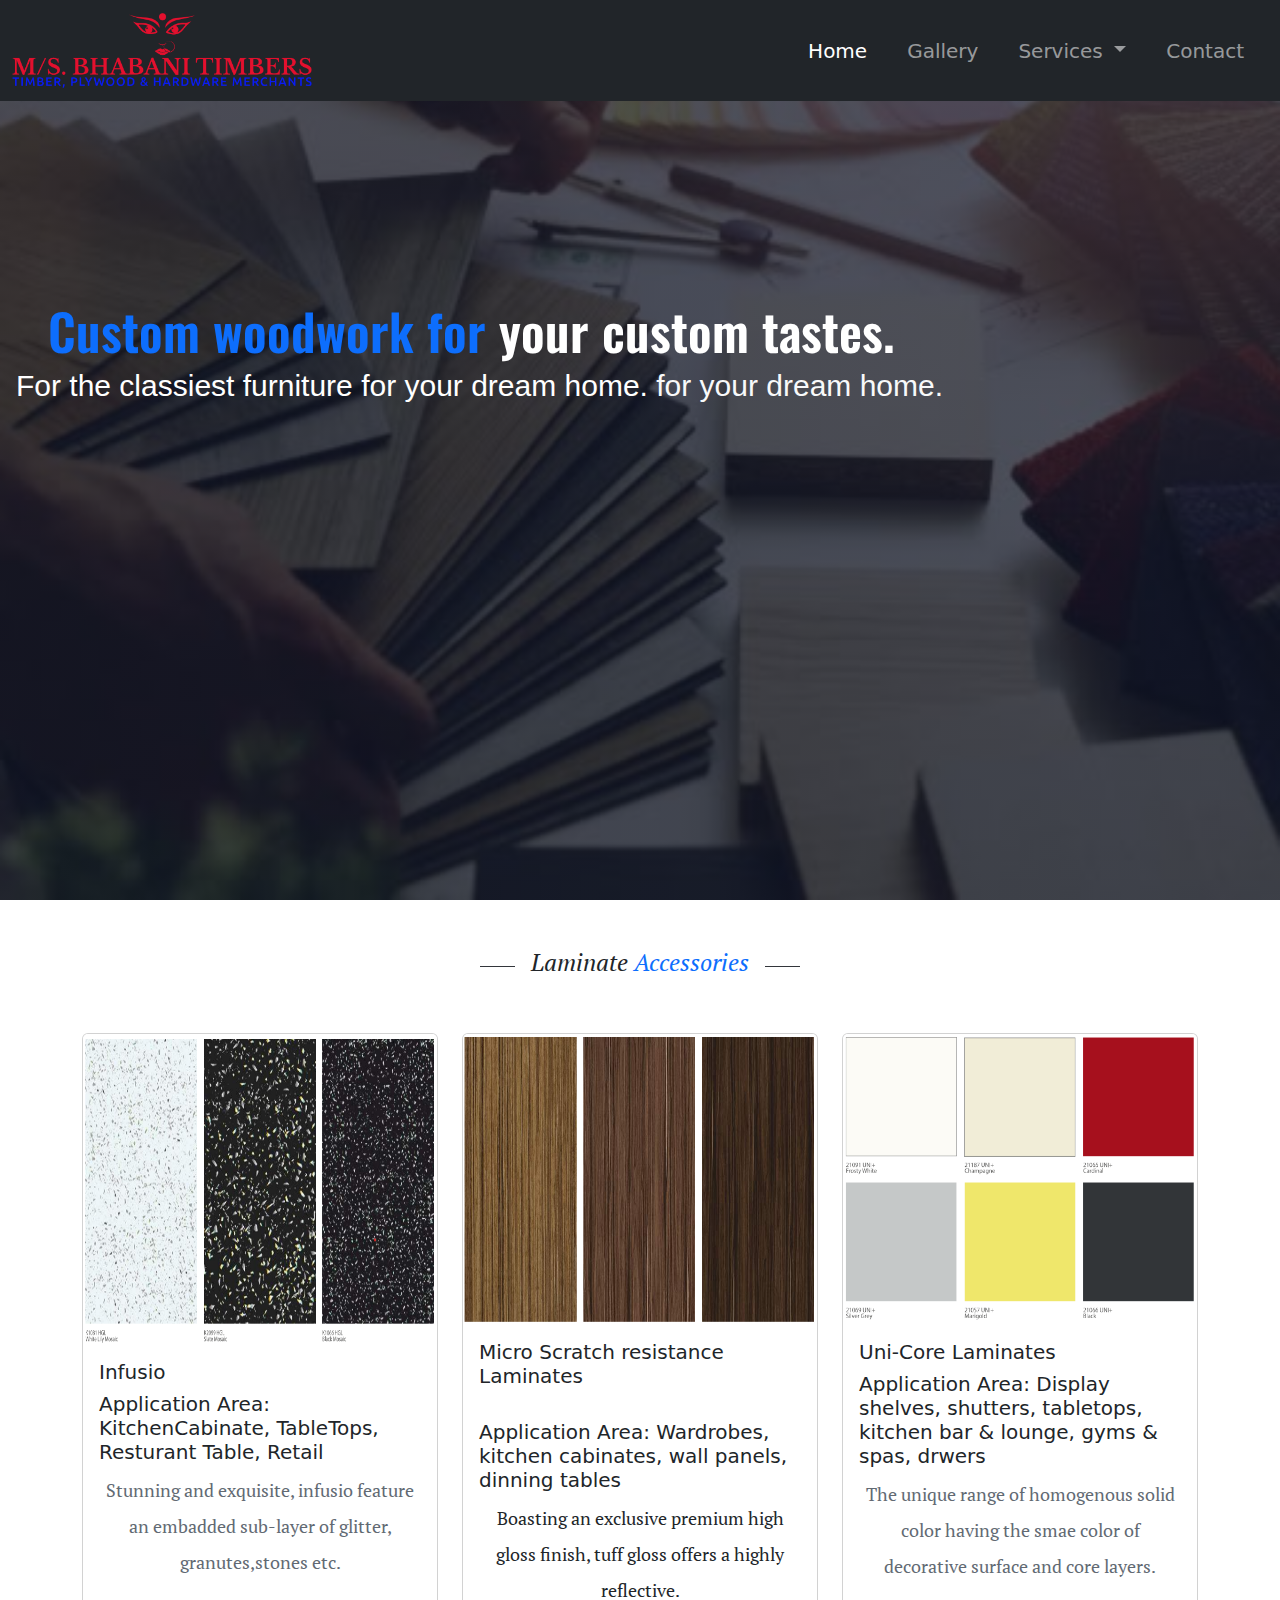
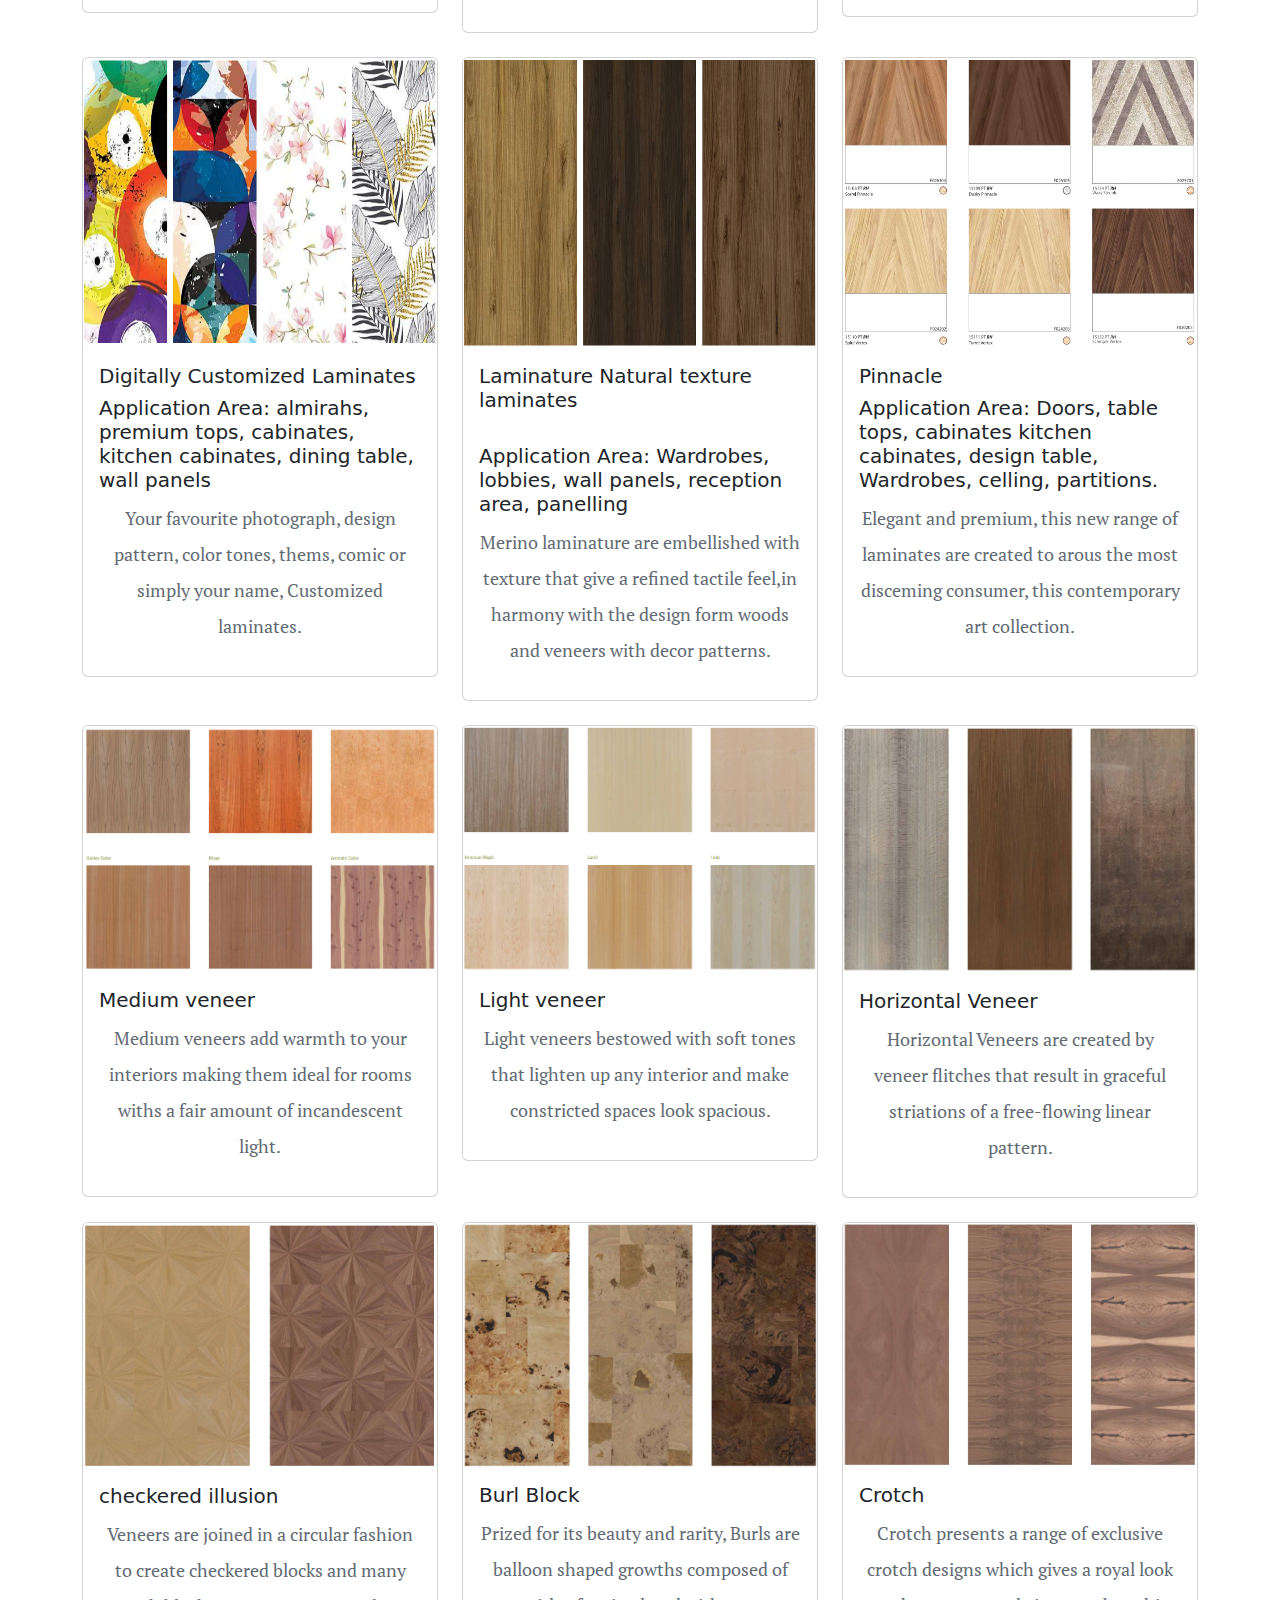
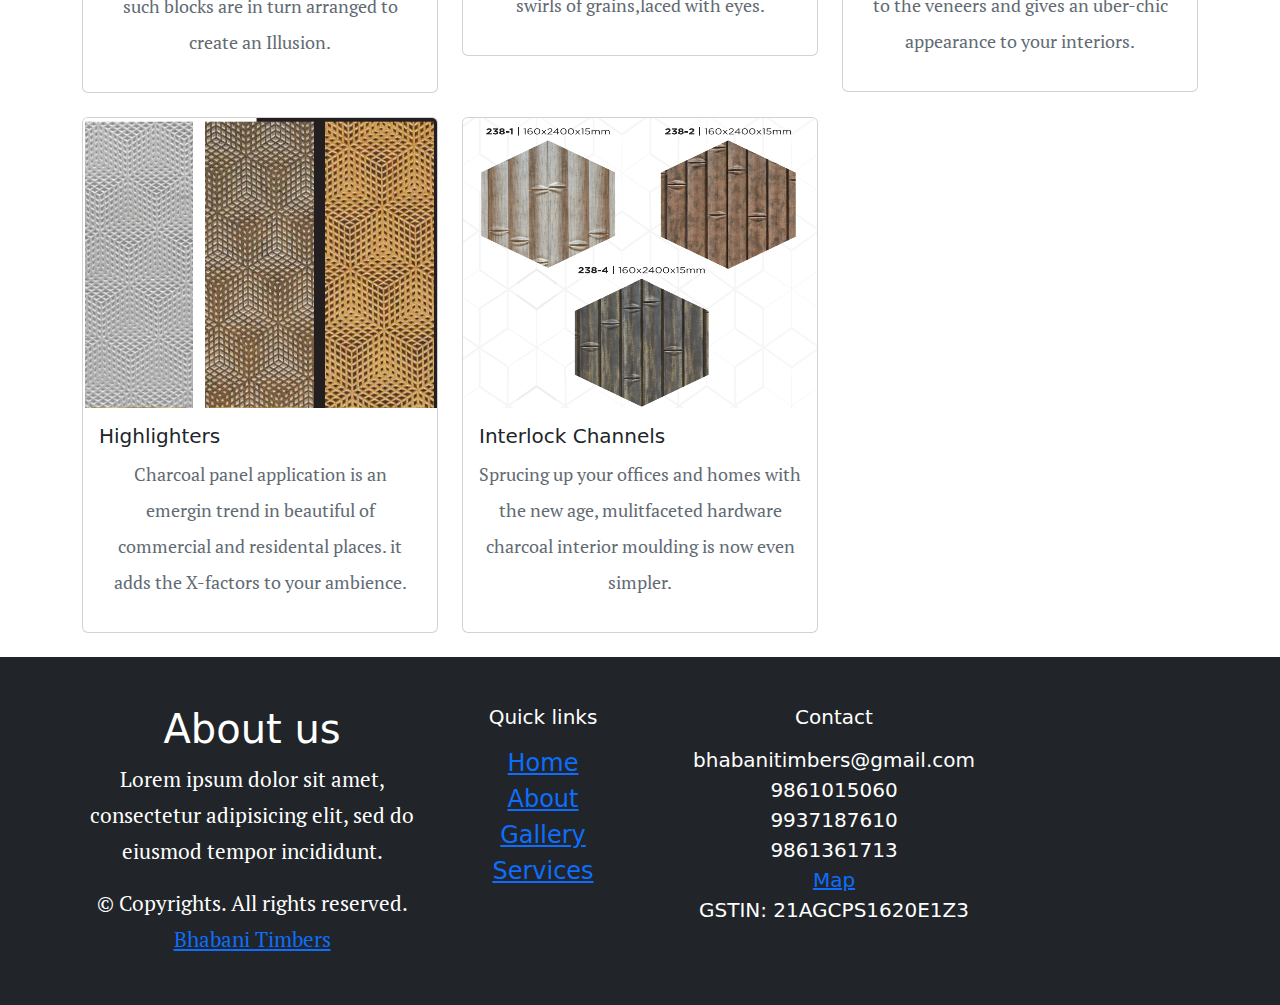
<file: laminate.html>
<!DOCTYPE html>
<html lang="en">

<head>
  <meta charset="UTF-8">
  <meta http-equiv="X-UA-Compatible" content="IE=edge">
  <meta name="viewport" content="width=device-width, initial-scale=1.0">
  <title>Laminate</title>
  <!-- here i have put all links   -->


  <!-- font-awesome cdn link for icon  -->
  <link rel="stylesheet" href="https://cdnjs.cloudflare.com/ajax/libs/font-awesome/6.2.1/css/all.min.css">
  <!-- animation link aos  -->
  <link href="https://unpkg.com/aos@2.3.1/dist/aos.css" rel="stylesheet">
  <!-- google font link  -->
  <link rel="preconnect" href="https://fonts.googleapis.com">
  <link rel="preconnect" href="https://fonts.gstatic.com" crossorigin>
  <link
    href="https://fonts.googleapis.com/css2?family=Maven+Pro:wght@500&family=Montserrat:ital,wght@0,400;0,600;0,800;1,100;1,500;1,600;1,700;1,800&family=Oswald:wght@700&family=Poppins:ital,wght@1,700&family=Unbounded:wght@700&display=swap"
    rel="stylesheet">

  <!-- here i have linked the style.css file  -->
  <link rel="stylesheet" href="css/style.css">

  <!-- this is the bootstrap link  -->
  <link rel="stylesheet" href="https://cdn.jsdelivr.net/npm/bootstrap@5.3.0-alpha1/dist/css/bootstrap.min.css">
</head>

<body>

  <section class="header_wallpaper">


    <nav class="navbar navbar-expand-lg navbar-dark bg-dark sticky-top">
      <div class="container-fluid">
        <a class="navbar-brand" href="#">
          <img src="image/logo.png" alt="" width="300" height="75">
        </a>
        <button class="navbar-toggler" type="button" data-bs-toggle="collapse" data-bs-target="#navbarSupportedContent"
          aria-controls="navbarSupportedContent" aria-expanded="false" aria-label="Toggle navigation">
          <span class="navbar-toggler-icon"></span>
        </button>
        <div class="collapse navbar-collapse" id="navbarSupportedContent">
          <ul class="navbar-nav ms-auto mb-2 mb-lg-0 text-center gap-4 me-3 fs-5">
            <li class="nav-item">
              <a class="nav-link active" aria-current="page" href="index.html">Home</a>
            </li>
            <li class="nav-item">
              <a class="nav-link" href="#gallery">Gallery</a>
            </li>
            <li class="nav-item dropdown">
              <a class="nav-link dropdown-toggle" href="#" id="navbarDropdown" role="button" data-bs-toggle="dropdown"
                aria-expanded="false">
                Services
              </a>
              <ul class="dropdown-menu" aria-labelledby="navbarDropdown">
                <li><a class="dropdown-item" href="plywood.html">Plywood</a></li>
                <li><a class="dropdown-item" href="wood.html">Wood</a></li>
                <li><a class="dropdown-item" href="hardware.html">Hardware</a></li>
                <li><a class="dropdown-item" href="laminate.html">Laminate</a></li>
                <li>
                  <hr class="dropdown-divider">
                </li>
                <li><a class="dropdown-item" href="inventry.html">More</a></li>
              </ul>
            </li>
            <li class="nav-item">
              <a class="nav-link" href="#contact">Contact</a>
            </li>
          </ul>
        </div>
      </div>
    </nav>


    <!-- this container is for the content  -->
    <div class="container-heading">
      <h1 class="text-primary text-center">Custom woodwork for <span class="text-white text-center">your custom
          tastes.</span></h1>
      <p class="text-white text-center">For the classiest furniture for your dream home. <span class="text-light">for
          your dream home.</span></p>
    </div>




  </section>









  <!-- ------------------------------ 
this is Services section
----------------------------- -->
  <section id="gallery">
    <div class="container mt-5">

      <div class="the">
        <div class="line text-left"></div>
        <h4>Laminate <span class="text-primary">Accessories</span></h4>
        <div class="line"></div>
      </div>
      <div class="row mt-5">
        <div class="col-lg-4 mb-4">
          <div class="card">
            <img src="image/infusio1.png" alt="" class="card-img-top" height="310px">
            <div class="card-body">
              <h5 class="card-title">Infusio</h5>
              <h5>Application Area: KitchenCabinate, TableTops, Resturant Table, Retail</h5>
              <p>Stunning and exquisite, infusio feature an embadded sub-layer of glitter, granutes,stones etc.</p>


            </div>
          </div>
        </div>
        <div class="col-lg-4 mb-4">
          <div class="card">
            <img src="image/micro scratch resistance laminate.png" alt="" class="card-img-top" height="290px">
            <div class="card-body">
              <h5 class="card-title">Micro Scratch resistance Laminates</h5>
              <br>
              <h5 class="card-title">Application Area: Wardrobes, kitchen cabinates, wall panels, dinning tables</h5>
              <p class="card-title">Boasting an exclusive premium high gloss finish, tuff gloss offers a highly
                reflective. </p>

            </div>
          </div>
        </div>
        <div class="col-lg-4 mb-4">
          <div class="card">
            <img src="image/uni-core laminates.png" alt="" class="card-img-top" height="290px">
            <div class="card-body">
              <h5 class="card-title">Uni-Core Laminates</h5>
              <h5 class="card-title">Application Area: Display shelves, shutters, tabletops, kitchen bar & lounge, gyms
                & spas, drwers</h5>
              <p>The unique range of homogenous solid color having the smae color of decorative surface and core layers.
              </p>

            </div>
          </div>
        </div>
        <div class="col-lg-4 mb-4">
          <div class="card">
            <img src="image/digitally cutomized laminate.png" alt="" class="card-img-top" height="290px">
            <div class="card-body">
              <h5 class="card-title">Digitally Customized Laminates</h5>
              <h5 class="card-title">Application Area: almirahs, premium tops, cabinates, kitchen cabinates, dining
                table, wall panels</h5>
              <p>Your favourite photograph, design pattern, color tones, thems, comic or simply your name, Customized
                laminates.</p>


            </div>
          </div>
        </div>
        <div class="col-lg-4 mb-4">
          <div class="card">
            <img src="image/laminature.png" alt="" class="card-img-top" height="290px">
            <div class="card-body">
              <h5 class="card-title">Laminature Natural texture laminates</h5>
              <br>
              <h5 class="card-title">Application Area: Wardrobes, lobbies, wall panels, reception area, panelling</h5>
              <p>Merino laminature are embellished with texture that give a refined tactile feel,in harmony with the
                design form woods and veneers with decor patterns.</p>


            </div>
          </div>
        </div>
        <div class="col-lg-4 mb-4">
          <div class="card">
            <img src="image/pinnacle.png" alt="" class="card-img-top" height="290px">
            <div class="card-body">
              <h5 class="card-title">Pinnacle</h5>
              <h5 class="card-title">Application Area: Doors, table tops, cabinates kitchen cabinates, design table,
                Wardrobes, celling, partitions.</h5>
              <p>Elegant and premium, this new range of laminates are created to arous the most disceming consumer, this
                contemporary art collection.</p>

            </div>
          </div>
        </div>
        <div class="col-lg-4 mb-4">
          <div class="card">
            <img src="image/medium veneer.png" alt="" class="card-img-top">
            <div class="card-body">
              <h5 class="card-title">Medium veneer</h5>
              <p>Medium veneers add warmth to your interiors making them ideal for rooms withs a fair amount of
                incandescent light.</p>



            </div>
          </div>
        </div>
        <div class="col-lg-4 mb-4">
          <div class="card">
            <img src="image/light veneer.png" alt="" class="card-img-top">
            <div class="card-body">
              <h5 class="card-title">Light veneer</h5>
              <p>Light veneers bestowed with soft tones that lighten up any interior and make constricted spaces look
                spacious.</p>


            </div>
          </div>
        </div>
        <div class="col-lg-4 mb-4">
          <div class="card">
            <img src="image/horizental veneer.png" alt="" class="card-img-top">
            <div class="card-body">
              <h5 class="card-title">Horizontal Veneer</h5>
              <p>Horizontal Veneers are created by veneer flitches that result in graceful striations of a free-flowing
                linear pattern.</p>

            </div>
          </div>
        </div>
        <div class="col-lg-4 mb-4">
          <div class="card">
            <img src="image/checkered illusion veneer.png" alt="" class="card-img-top">
            <div class="card-body">
              <h5 class="card-title">checkered illusion</h5>
              <p>Veneers are joined in a circular fashion to create checkered blocks and many such blocks are in turn
                arranged to create an Illusion.
              </p>

            </div>
          </div>
        </div>
        <div class="col-lg-4 mb-4">
          <div class="card">
            <img src="image/burl block.png" alt="" class="card-img-top">
            <div class="card-body">
              <h5 class="card-title">Burl Block</h5>
              <p>Prized for its beauty and rarity, Burls are balloon shaped growths composed of swirls of grains,laced
                with eyes.</p>

            </div>
          </div>
        </div>
        <div class="col-lg-4 mb-4">
          <div class="card">
            <img src="image/crotch.png" alt="" class="card-img-top">
            <div class="card-body">
              <h5 class="card-title">Crotch</h5>
              <p>Crotch presents a range of exclusive crotch designs which gives a royal look to the veneers and gives
                an uber-chic appearance to your interiors.</p>

            </div>
          </div>
        </div>
        <div class="col-lg-4 mb-4">
          <div class="card">
            <img src="image/highlighter1.png" alt="" class="card-img-top" height="290px">
            <div class="card-body">
              <h5 class="card-title">Highlighters</h5>
              <p>Charcoal panel application is an emergin trend in beautiful of commercial and residental places. it adds the X-factors to your ambience.</p>
            </div>
          </div>
        </div>
        <div class="col-lg-4 mb-4">
          <div class="card">
            <img src="image/interlock channel2.png" alt="" class="card-img-top" height="290px">
            <div class="card-body">
              <h5 class="card-title">Interlock Channels</h5>
              <p>Sprucing up your offices and homes with the new age, mulitfaceted hardware charcoal interior moulding is now even simpler.</p>
            </div>
          </div>
        </div>
      </div>
    </div>
  </section>

  <!-- ----------------------------------- 
footer part 
----------------------------------- -->
  <footer class="w-100 py-4 flex-shrink-0 bg-dark" id="contact">
    <div class="container py-4">
      <div class="row gy-4 gx-5">
        <div class="col-lg-4 col-md-6 fs-4 text-center">
          <h5 class="h1 text-white ">About us</h5>
          <p class="small text-white">Lorem ipsum dolor sit amet, consectetur adipisicing elit, sed do eiusmod tempor
            incididunt.</p>
          <p class="small text-white mb-0">&copy; Copyrights. All rights reserved. <a class="text-primary"
              href="#">Bhabani Timbers</a></p>
        </div>
        <div class="col-lg-2 col-md-6 fs-4 text-center">
          <h5 class="text-white mb-3">Quick links</h5>
          <ul class="list-unstyled text-muted ">
            <li><a href="wallpaper.html">Home</a></li>
            <li><a href="index.html">About</a></li>
            <li><a href="#gallery">Gallery</a></li>
            <li><a href="inventry.html">Services</a></li>
          </ul>
        </div>
        <!-- <div class="col-lg-2 col-md-6 text-center fs-4">
          <h5 class="text-white mb-3">Follow Us</h5>
          <ul class="list-unstyled fs-2">
            <li><a href="http://www.facebook.com" target="_blank"><i class="fa-brands fa-facebook text-primary"></i></a>
            </li>
            <li><a href="http://www.instagram.com" target="_blank"><i class="fa-brands fa-instagram text-"
                  style="color:rgb(237, 89, 163)"></i></a></li>
            <li><a href="http://www.linkedin.com" target="_blank"><i class="fa-brands fa-linkedin"
                  style="color:rgb(6, 6, 197)"></i></a></li>

          </ul>
        </div> -->
        <div class="col-lg-4 col-md-6 fs-5 text-center">
          <h5 class="text-white mb-3">Contact</h5>
          <ul class="list-unstyled fs-5">
            <li class="text-white">bhabanitimbers@gmail.com</li>
            <li class="text-white">9861015060</li>
            <li class="text-white">9937187610</li>
            <li class="text-white">9861361713</li>
            <li><a
                href="https://www.google.com/maps/place/Bhabani+Timbers/@19.3211082,84.7620695,15z/data=!3m1!4b1!4m5!3m4!1s0x3a3d4fe22d308331:0xa75134877b79524f!8m2!3d19.3210882!4d84.7708243"
                target="_blank">Map</a></li>
                <li class="text-white">GSTIN: 21AGCPS1620E1Z3 </li>
          </ul>

        </div>
      </div>
    </div>
  </footer>




  <!-- this is Aos js link  -->
  <script src="https://unpkg.com/aos@2.3.1/dist/aos.js"></script>
  <script>
    AOS.init();
  </script>

  <!-- this is cdn of javascript from bootstrap  -->
  <script src="https://cdn.jsdelivr.net/npm/bootstrap@5.3.0-alpha1/dist/js/bootstrap.bundle.min.js"></script>

</body>

</html>
</file>
<file: css/style.css>
@import url('https://fonts.googleapis.com/css2?family=PT+Serif:ital,wght@0,400;1,700&family=Roboto:wght@500;700&display=swap');

*{
    margin: 0;
    padding: 0;
    
}


.header{
    
    
    min-height: 100vh;
    width: 100%;
    background-image:linear-gradient(rgba(4,9,30,0.7),rgba(4,9,30,0.7)), url("../image/background5.jpg");
    top: 0;
    background-position: center;
    background-size: cover;
    position: relative;
    background-attachment: fixed;
    
}
.container-heading{
    position: absolute;
    top: 300px;
    
    
}
.container-heading h1{
    
    font-size: 50px;
    font-weight: 600;
    font-family: 'Oswald', sans-serif;
    text-shadow: black;
    text-align: center;
}
.container-heading p{
    font-size: 30px;
    font-family: 'PT Sans', sans-serif;
    margin-left: 1rem;
}








/* --------------- 
About us 
--------------- */


.about-section {
    font-size: 15px;
    
}



#article_container {
    width: 80%;
    max-width: 1000px;
    height: auto;
    min-height: 608px;
    margin: 0 auto;
    margin-top: 56px;
    background-color: #ffffff;
    box-shadow: 0px 1px 3px 0px rgba(0, 0, 0, 0.15);
    display: flex;
}

.article_container_img {
    flex-grow: 1;
    min-width: 50%;
    background-color: #d4d9df;
    background: url("../image/about_us.jpg");
    background-repeat: no-repeat;
    background-size: cover;
    background-position: center;
}

.article_container_content {
    flex-grow: 1;
    padding: 55px;
    display: flex;
    flex-direction: column;
    align-items: center;
    justify-content: center;
}

h1 {
    font-size: 3rem;
    font-weight: 600;
    color: #33363b;
    font-family: 'Roboto', sans-serif;
    text-align: center;
}

.the{
    width: 100%;
    display: flex;
    align-items: center;
    justify-content: center;
    margin-bottom: 10px;
}

h4 {
    font-size: 1.125rem;
    font-weight: 600;
    font-family: 'PT Serif', serif;
    font-style: italic;
    margin: 0 16px;
}

p {
    font-family: 'PT Serif', serif;
    font-size: 1.125rem;
    color: #626a73;
    text-align: center;
    line-height: 36px;
}

.btn {
    padding: 20px 44px;
    outline: none;
    border: 1px solid #99a3b4;
    border-radius: 4px;
    text-align: center;
    font-size: 0.875rem;
    font-weight: 600;
    color: #33363b;
    text-transform: uppercase;
    cursor: pointer;
    font-family: 'Roboto', sans-serif;
    margin-top: 50px;
}

.btn:hover {
    background-color: #f0f0f0;
}

.divider {
    width: 60px;
    height: 4px;
    background-color: #33363b;
    margin: 40px 0;
}

.line{
    width: 35px;
    height: 1px;
    background-color: #33363b;
}

@media (max-width: 768px) {
    #article_container {
        flex-wrap: wrap;
        width: 100%;
        margin-top: 0;
    }
    .article_container_img {
        width: 100%;
        height: 608px;
    }
    .article_container_content{
        width: 100%;
    }
  }

  @media (min-width: 769px) and (max-width: 1024px) {
    #article_container {
        flex-wrap: wrap;
    }
    .article_container_img {
        width: 100%;
        height: 608px;
    }
    .article_container_content{
        width: 100%;
    }
  }







/*Team*/

.team-section {
    background: #e8cbc0;
    background: -webkit-linear-gradient(to right, #e8cbc0, #636fa4);
    background: linear-gradient(to right, #e8cbc0, #636fa4);
    min-height: 100vh;
}

.social-link {
    width: 30px;
    height: 30px;
    border: 1px solid #ddd;
    display: flex;
    align-items: center;
    justify-content: center;
    color: #666;
    border-radius: 50%;
    transition: all 0.3s;
    font-size: 0.9rem;
}

.social-link:hover, .social-link:focus {
    background: #ddd;
    text-decoration: none;
    color: #555;
}













/* --------------------------------- 
1st page css work "inventry"
--------------------------------- */


.header_inventry{
    
    min-height: 100vh;
    width: 100%;
    background-image:linear-gradient(rgba(4,9,30,0.7),rgba(4,9,30,0.7)), url("../image/inventry_section.jpg");
    top: 0;
    background-position: center;
    background-size: cover;
    position: relative;
    background-attachment: fixed;
    
}



/* --------------------------------- 
2nd page css work "plywood"
--------------------------------- */


.header_plywood{
    
    min-height: 100vh;
    width: 100%;
    background-image:linear-gradient(rgba(4,9,30,0.7),rgba(4,9,30,0.7)), url("../image/plywood.jpg");
    top: 0;
    background-position: center;
    background-size: cover;
    position: relative;
    background-attachment: fixed;
    
}


/* --------------------------------- 
3th page css work "wood"
--------------------------------- */


.header_wood{
    min-height: 100vh;
    width: 100%;
    background-image:linear-gradient(rgba(4,9,30,0.7),rgba(4,9,30,0.7)), url("../image/wood.jpg");
    top: 0;
    background-position: center;
    background-size: cover;
    position: relative;
    background-attachment: fixed;
    
}


/* --------------------------------- 
4th page css work "hardware"
--------------------------------- */


.header_hardware{
    min-height: 100vh;
    width: 100%;
    background-image:linear-gradient(rgba(4,9,30,0.7),rgba(4,9,30,0.7)), url("../image/hardware.jpg");
    top: 0;
    background-position: center;
    background-size: cover;
    position: relative;
    background-attachment: fixed;
    
}



/* --------------------------------- 
th page css work "hardware"
--------------------------------- */


.header_wallpaper{
    min-height: 100vh;
    width: 100%;
    background-image:linear-gradient(rgba(4,9,30,0.7),rgba(4,9,30,0.7)), url("../image/laminate.jpg");
    top: 0;
    background-position: center;
    background-size: cover;
    position: relative;
    background-attachment: fixed;
    
}
</file>
